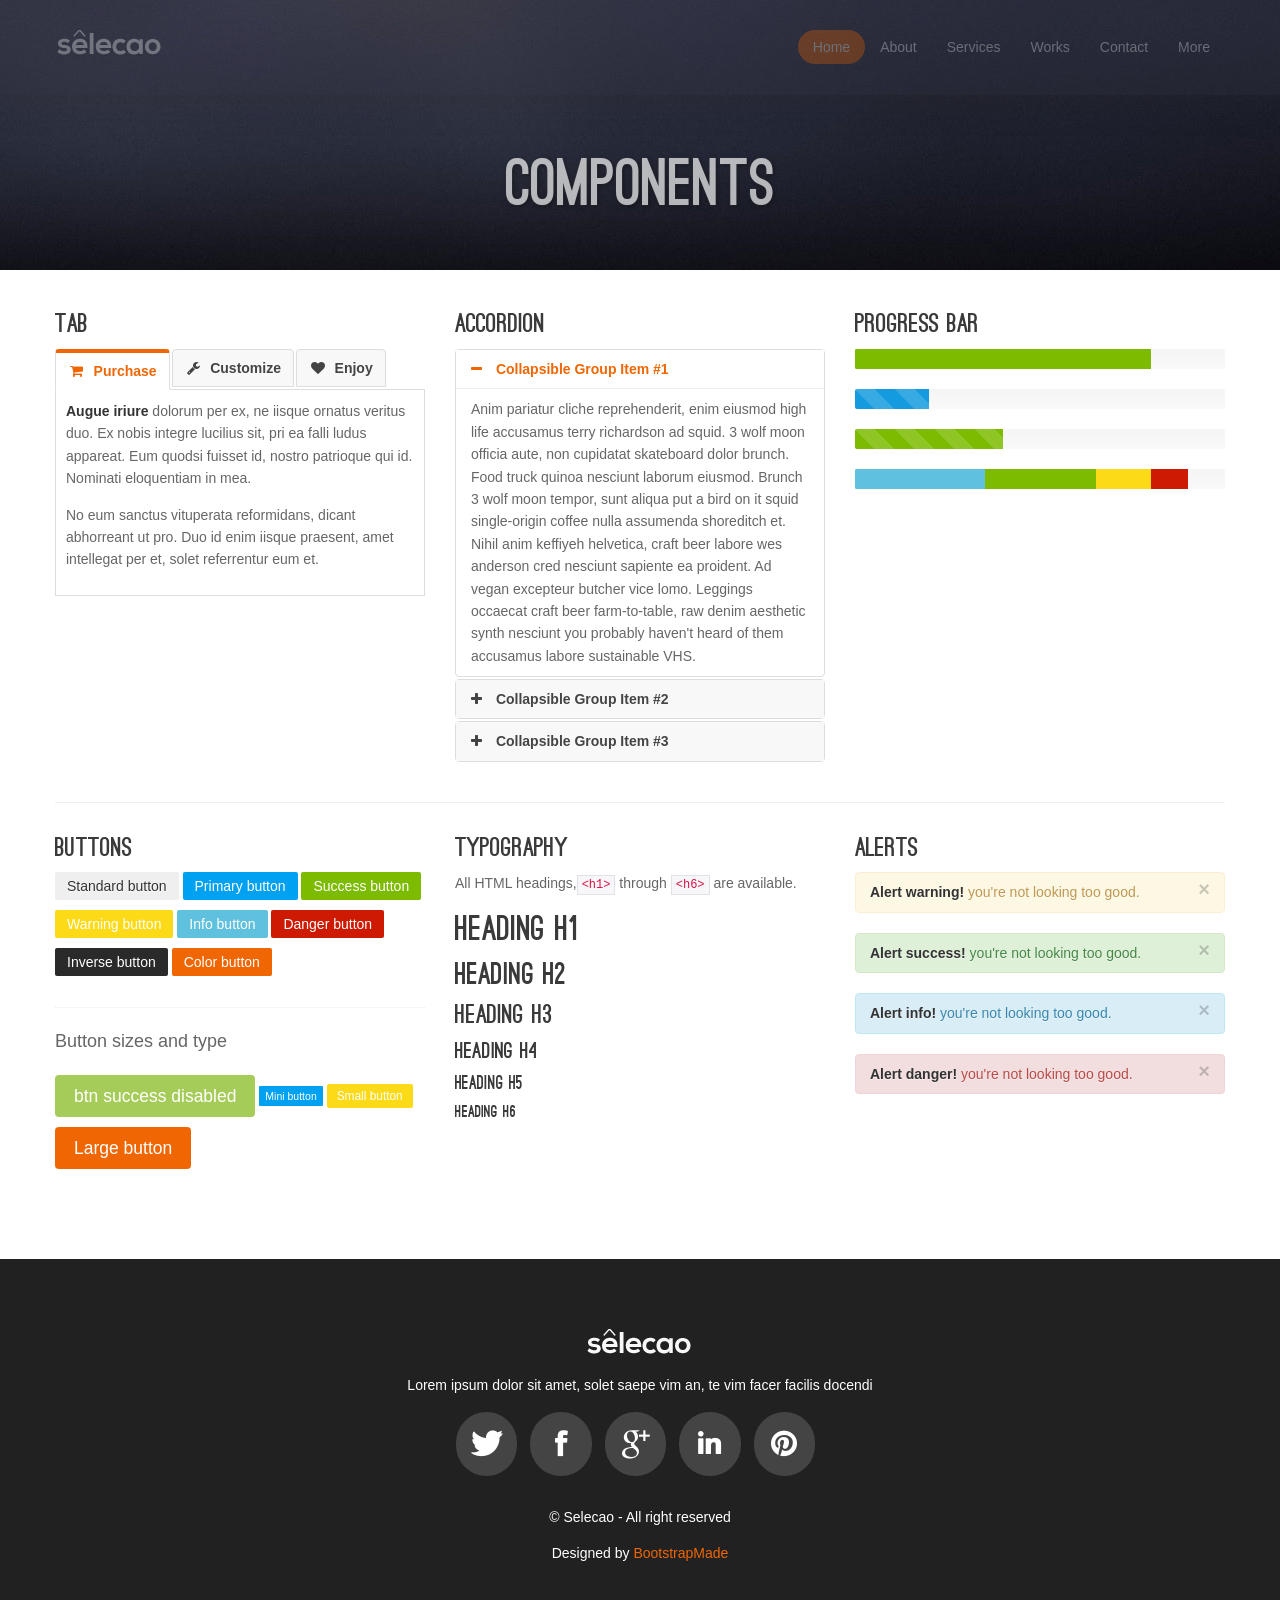
<file: Assets/Selecao/components.html>
﻿<!DOCTYPE html>
<html lang="en">

<head>
  <meta charset="utf-8">
  <title>Selecao one page site template with bootstrap</title>
  <meta name="viewport" content="width=device-width, initial-scale=1.0">
  <meta name="description" content="">
  <meta name="author" content="">
  <!-- styles -->
  <link href="css/bootstrap.css" rel="stylesheet">
  <link href="css/bootstrap-responsive.css" rel="stylesheet">
  <link href="css/prettyPhoto.css" rel="stylesheet">
  <link href="font/stylesheet.css" rel="stylesheet">
  <link href="css/animate.css" rel="stylesheet">
  <link rel="stylesheet" media="screen" href="css/sequencejs.css">
  <link href="js/google-code-prettify/prettify.css" rel="stylesheet">
  <link href="css/style.css" rel="stylesheet">
  <link href="color/default.css" rel="stylesheet">

  <!-- Fav and touch icons -->
  <link rel="apple-touch-icon-precomposed" sizes="144x144" href="ico/apple-touch-icon-144-precomposed.png">
  <link rel="apple-touch-icon-precomposed" sizes="114x114" href="ico/apple-touch-icon-114-precomposed.png">
  <link rel="apple-touch-icon-precomposed" sizes="72x72" href="ico/apple-touch-icon-72-precomposed.png">
  <link rel="apple-touch-icon-precomposed" href="ico/apple-touch-icon-57-precomposed.png">
  <link rel="shortcut icon" href="ico/favicon.ico">

  <!-- =======================================================
    Theme Name: Selecao
    Theme URL: https://bootstrapmade.com/selecao-bootstrap-template/
    Author: BootstrapMade.com
    Author URL: https://bootstrapmade.com
  ======================================================= -->
</head>

<body>
  <header>
    <div id="topnav" class="navbar navbar-fixed-top default">
      <div class="navbar-inner">
        <div class="container">
          <div class="logo">
            <a class="brand" href="index.html"><img src="img/logo.png" alt=""></a>
          </div>
          <div class="navigation">
            <nav>
              <ul class="nav pull-right">
                <li><a href="index.html#featured" class="external">Home</a></li>
                <li><a href="index.html#about" class="external">About</a></li>
                <li><a href="index.html#services" class="external">Services</a></li>
                <li><a href="index.html#works" class="external">Works</a></li>
                <li><a href="index.html#contact" class="external">Contact</a></li>
                <li class="dropdown current">
                  <a href="#">More</a>
                  <ul class="dropdown-menu">
                    <li><a href="components.html" class="external">Components</a></li>
                    <li><a href="icons.html" class="external">Icons</a></li>
                  </ul>
                </li>
              </ul>
            </nav>
          </div>
          <!--/.nav-collapse -->
        </div>
      </div>
    </div>
  </header>
  <section id="featured">
    <div class="container">
      <div class="row">
        <div class="span12">
          <div class="letter-container inner-heading">
            <h2 class="fade">Components</h2>
          </div>
        </div>
      </div>
    </div>
  </section>

  <!-- section main content -->
  <section id="maincontent" class="section">
    <div class="container">
      <div class="row">
        <div class="span12">
          <div class="row">
            <div class="span4">
              <h3>Tab</h3>
              <ul class="nav nav-tabs">
                <li class="active"><a href="#purchase" data-toggle="tab"><i class="icon-shopping-cart"></i> Purchase</a></li>
                <li><a href="#customize" data-toggle="tab"><i class="icon-wrench"></i> Customize</a></li>
                <li><a href="#enjoy" data-toggle="tab"><i class="icon-heart"></i> Enjoy</a></li>
              </ul>
              <div class="tab-content">
                <div class="tab-pane active" id="purchase">
                  <p>
                    <strong>Augue iriure</strong> dolorum per ex, ne iisque ornatus veritus duo. Ex nobis integre lucilius sit, pri ea falli ludus appareat. Eum quodsi fuisset id, nostro patrioque qui id. Nominati eloquentiam in mea.
                  </p>
                  <p>
                    No eum sanctus vituperata reformidans, dicant abhorreant ut pro. Duo id enim iisque praesent, amet intellegat per et, solet referrentur eum et.
                  </p>
                </div>
                <div class="tab-pane" id="customize">
                  <p>
                    Tale dolor mea ex, te enim assum suscipit cum, vix aliquid omittantur in. Duo eu cibo dolorum menandri, nam sumo dicit admodum ei. Ne mazim commune honestatis cum, mentitum phaedrum sit et.
                  </p>
                </div>
                <div class="tab-pane" id="enjoy">
                  <p>
                    Cu cum commodo regione definiebas. Cum ea eros laboramus, audire deseruisse his at, munere aeterno ut quo. Et ius doming causae philosophia, vitae bonorum intellegat usu cu.
                  </p>
                </div>
              </div>
            </div>
            <div class="span4">
              <h3>Accordion</h3>
              <!-- start: Accordion -->
              <div class="accordion" id="accordion2">
                <div class="accordion-group">
                  <div class="accordion-heading">
                    <a class="accordion-toggle active" data-toggle="collapse" data-parent="#accordion2" href="#collapseOne">
								<i class="icon-minus"></i> Collapsible Group Item #1 </a>
                  </div>
                  <div id="collapseOne" class="accordion-body collapse in">
                    <div class="accordion-inner">
                      Anim pariatur cliche reprehenderit, enim eiusmod high life accusamus terry richardson ad squid. 3 wolf moon officia aute, non cupidatat skateboard dolor brunch. Food truck quinoa nesciunt laborum eiusmod. Brunch 3 wolf moon tempor, sunt aliqua put a bird
                      on it squid single-origin coffee nulla assumenda shoreditch et. Nihil anim keffiyeh helvetica, craft beer labore wes anderson cred nesciunt sapiente ea proident. Ad vegan excepteur butcher vice lomo. Leggings occaecat craft beer
                      farm-to-table, raw denim aesthetic synth nesciunt you probably haven't heard of them accusamus labore sustainable VHS.
                    </div>
                  </div>
                </div>
                <div class="accordion-group">
                  <div class="accordion-heading">
                    <a class="accordion-toggle" data-toggle="collapse" data-parent="#accordion2" href="#collapseTwo">
								<i class="icon-plus"></i> Collapsible Group Item #2 </a>
                  </div>
                  <div id="collapseTwo" class="accordion-body collapse">
                    <div class="accordion-inner">
                      Anim pariatur cliche reprehenderit, enim eiusmod high life accusamus terry richardson ad squid. 3 wolf moon officia aute, non cupidatat skateboard dolor brunch. Food truck quinoa nesciunt laborum eiusmod. Brunch 3 wolf moon tempor, sunt aliqua put a bird
                      on it squid single-origin coffee nulla assumenda shoreditch et. Nihil anim keffiyeh helvetica, craft beer labore wes anderson cred nesciunt sapiente ea proident. Ad vegan excepteur butcher vice lomo. Leggings occaecat craft beer
                      farm-to-table, raw denim aesthetic synth nesciunt you probably haven't heard of them accusamus labore sustainable VHS.
                    </div>
                  </div>
                </div>
                <div class="accordion-group">
                  <div class="accordion-heading">
                    <a class="accordion-toggle" data-toggle="collapse" data-parent="#accordion2" href="#collapseThree">
								<i class="icon-plus"></i> Collapsible Group Item #3 </a>
                  </div>
                  <div id="collapseThree" class="accordion-body collapse">
                    <div class="accordion-inner">
                      Anim pariatur cliche reprehenderit, enim eiusmod high life accusamus terry richardson ad squid. 3 wolf moon officia aute, non cupidatat skateboard dolor brunch. Food truck quinoa nesciunt laborum eiusmod. Brunch 3 wolf moon tempor, sunt aliqua put a bird
                      on it squid single-origin coffee nulla assumenda shoreditch et. Nihil anim keffiyeh helvetica, craft beer labore wes anderson cred nesciunt sapiente ea proident. Ad vegan excepteur butcher vice lomo. Leggings occaecat craft beer
                      farm-to-table, raw denim aesthetic synth nesciunt you probably haven't heard of them accusamus labore sustainable VHS.
                    </div>
                  </div>
                </div>
              </div>
              <!--end: Accordion -->
            </div>
            <div class="span4">
              <h3>Progress bar</h3>
              <div class="progress">
                <div class="bar bar-success bar80">
                </div>
              </div>
              <div class="progress progress-striped">
                <div class="bar bar20">
                </div>
              </div>
              <div class="progress progress-striped active">
                <div class="bar bar-success bar40">
                </div>
              </div>
              <div class="progress">
                <div class="bar bar-info bar35">
                </div>
                <div class="bar bar-success bar30">
                </div>
                <div class="bar bar-warning bar15">
                </div>
                <div class="bar bar-danger bar10">
                </div>
              </div>
            </div>
          </div>
          <div class="solid_line">
          </div>
          <div class="row">
            <div class="span4 demobutton">
              <h3>Buttons</h3>
              <a href="#" class="btn">Standard button</a>
              <a href="#" class="btn btn-primary">Primary button</a>
              <a href="#" class="btn btn-success">Success button</a>
              <a href="#" class="btn btn-warning">Warning button</a>
              <a href="#" class="btn btn-info">Info button</a>
              <a href="#" class="btn btn-danger">Danger button</a>
              <a href="#" class="btn btn-inverse">Inverse button</a>
              <a href="#" class="btn btn-color">Color button</a>
              <div class="dotted_line">
              </div>
              <p class="lead">
                Button sizes and type
              </p>
              <a href="#" class="btn btn-large btn-success disabled">btn success disabled</a>
              <a href="#" class="btn btn-mini btn-primary">Mini button</a>
              <a href="#" class="btn btn-small btn-warning">Small button</a>
              <a href="#" class="btn btn-large btn-color">Large button</a>
            </div>
            <div class="span4">
              <h3>Typography</h3>
              <p>
                All HTML headings,<code>&lt;h1&gt;</code> through <code>&lt;h6&gt;</code> are available.
              </p>
              <h1>Heading H1</h1>
              <h2>Heading H2</h2>
              <h3>Heading H3</h3>
              <h4>Heading H4</h4>
              <h5>Heading H5</h5>
              <h6>Heading H6</h6>
            </div>
            <div class="span4">
              <h3>Alerts</h3>
              <div class="alert alert-warning">
                <button type="button" class="close" data-dismiss="alert">×</button><strong>Alert warning!</strong> you're not looking too good.
              </div>
              <div class="alert alert-success">
                <button type="button" class="close" data-dismiss="alert">×</button><strong>Alert success!</strong> you're not looking too good.
              </div>
              <div class="alert alert-info">
                <button type="button" class="close" data-dismiss="alert">×</button><strong>Alert info!</strong> you're not looking too good.
              </div>
              <div class="alert alert-danger">
                <button type="button" class="close" data-dismiss="alert">×</button><strong>Alert danger!</strong> you're not looking too good.
              </div>
            </div>
          </div>
        </div>
      </div>
    </div>

  </section>
  <!-- section main content -->

  <footer>
    <div class="verybottom">
      <div class="container">
        <div class="row">
          <div class="span12">
            <div class="aligncenter">
              <div class="logo">
                <a class="brand" href="index.html">
								<img src="img/logo.png" alt="">
							</a>
              </div>
              <p>Lorem ipsum dolor sit amet, solet saepe vim an, te vim facer facilis docendi</p>
              <div class="social-links">
                <ul class="social-links">
                  <li><a href="#" title="Twitter"><i class="icon-circled icon-64 icon-twitter"></i></a></li>
                  <li><a href="#" title="Facebook"><i class="icon-circled icon-64 icon-facebook"></i></a></li>
                  <li><a href="#" title="Google plus"><i class="icon-circled icon-64 icon-google-plus"></i></a></li>
                  <li><a href="#" title="Linkedin"><i class="icon-circled icon-64 icon-linkedin"></i></a></li>
                  <li><a href="#" title="Pinterest"><i class="icon-circled icon-64 icon-pinterest"></i></a></li>
                </ul>
              </div>

              <p>
                &copy; Selecao - All right reserved
              </p>
              <div class="credits">
                <!--
                  All the links in the footer should remain intact.
                  You can delete the links only if you purchased the pro version.
                  Licensing information: https://bootstrapmade.com/license/
                  Purchase the pro version with working PHP/AJAX contact form: https://bootstrapmade.com/buy/?theme=Selecao
                -->
                Designed by <a href="https://bootstrapmade.com/">BootstrapMade</a>
              </div>
            </div>
          </div>
        </div>
      </div>
    </div>
  </footer>

  <!-- Javascript Library Files -->
  <script src="js/jquery.min.js"></script>
  <script src="js/jquery.easing.js"></script>
  <script src="js/bootstrap.js"></script>
  <script src="js/jquery.lettering.js"></script>
  <script src="js/parallax/jquery.parallax-1.1.3.js"></script>
  <script src="js/nagging-menu.js"></script>
  <script src="js/portfolio/jquery.quicksand.js"></script>
  <script src="js/portfolio/setting.js"></script>
  <script src="js/jquery.scrollTo.js"></script>
  <script src="js/jquery.nav.js"></script>
  <script src="js/modernizr.custom.js"></script>
  <script src="js/prettyPhoto/jquery.prettyPhoto.js"></script>
  <script src="js/prettyPhoto/setting.js"></script>
  <script src="js/jquery.flexslider.js"></script>

  <!-- Template Custom Javascript File -->
  <script src="js/custom.js"></script>

</body>

</html>
</file>
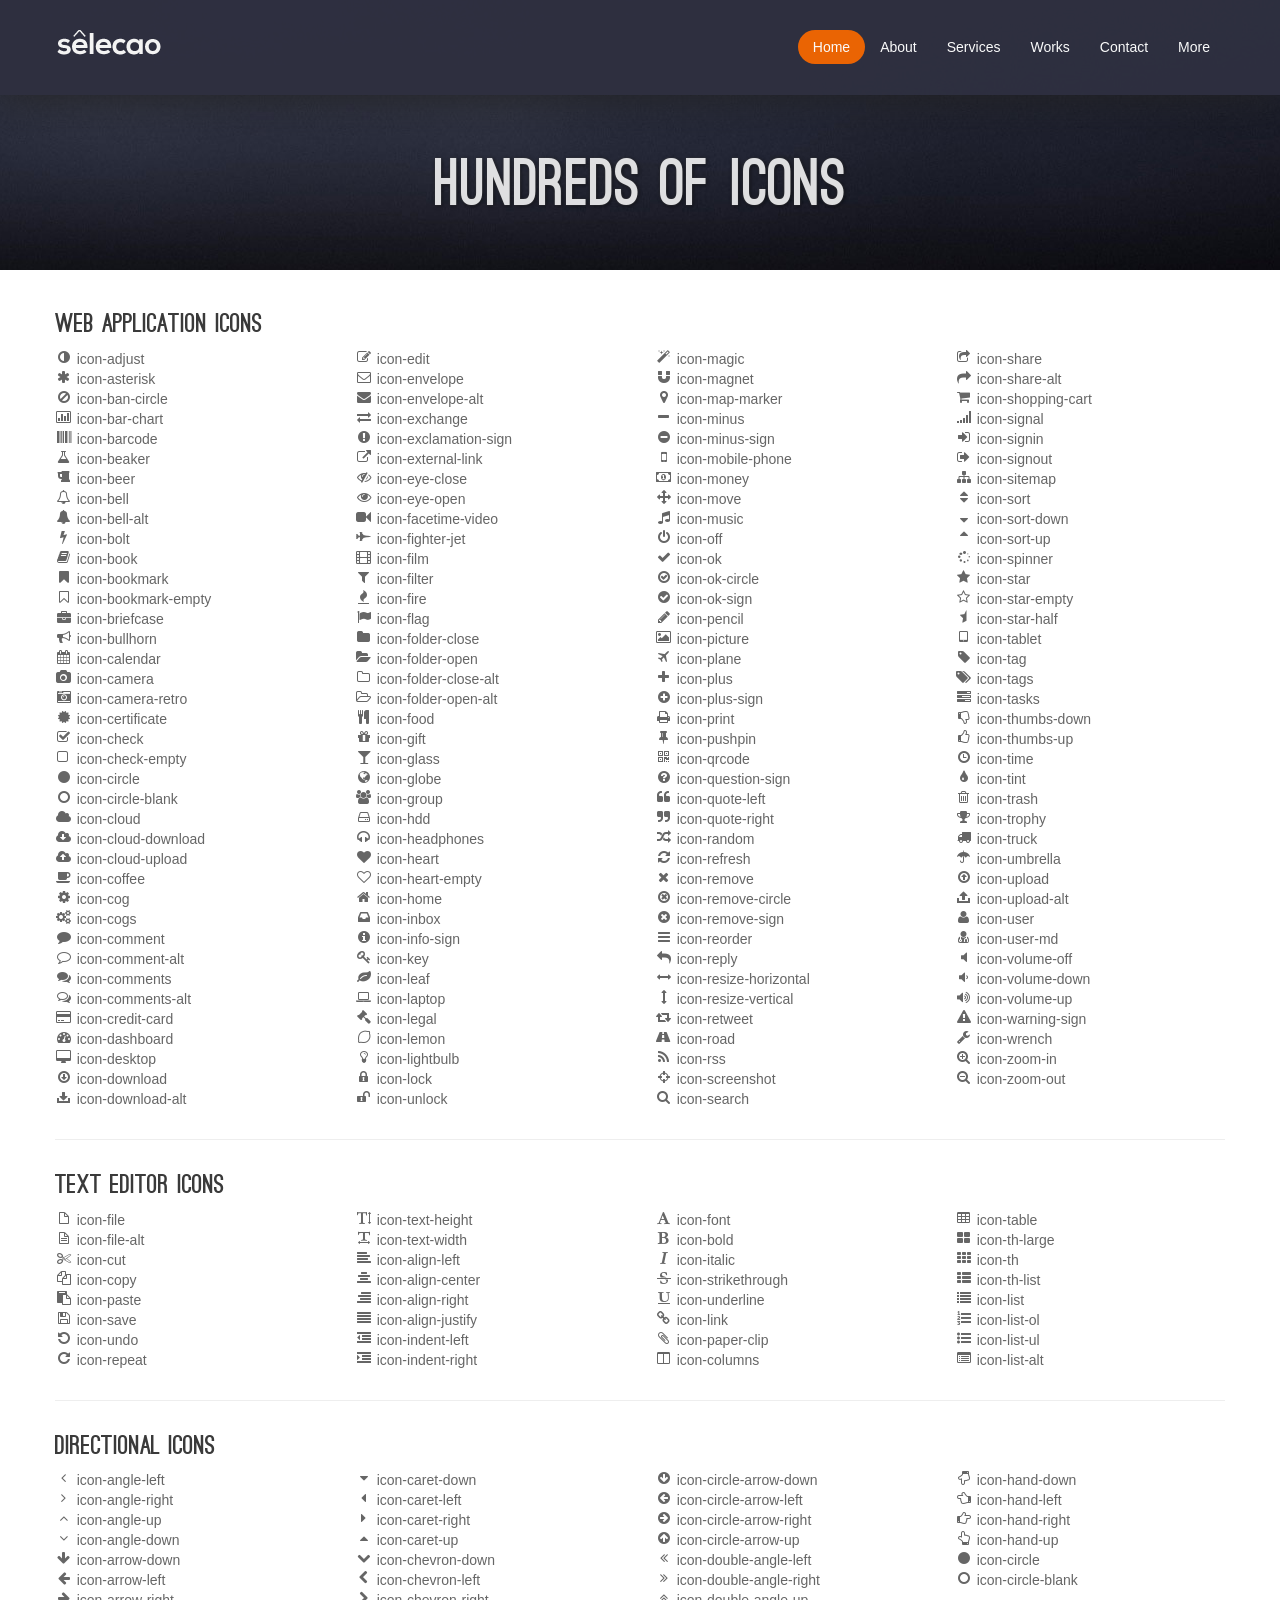
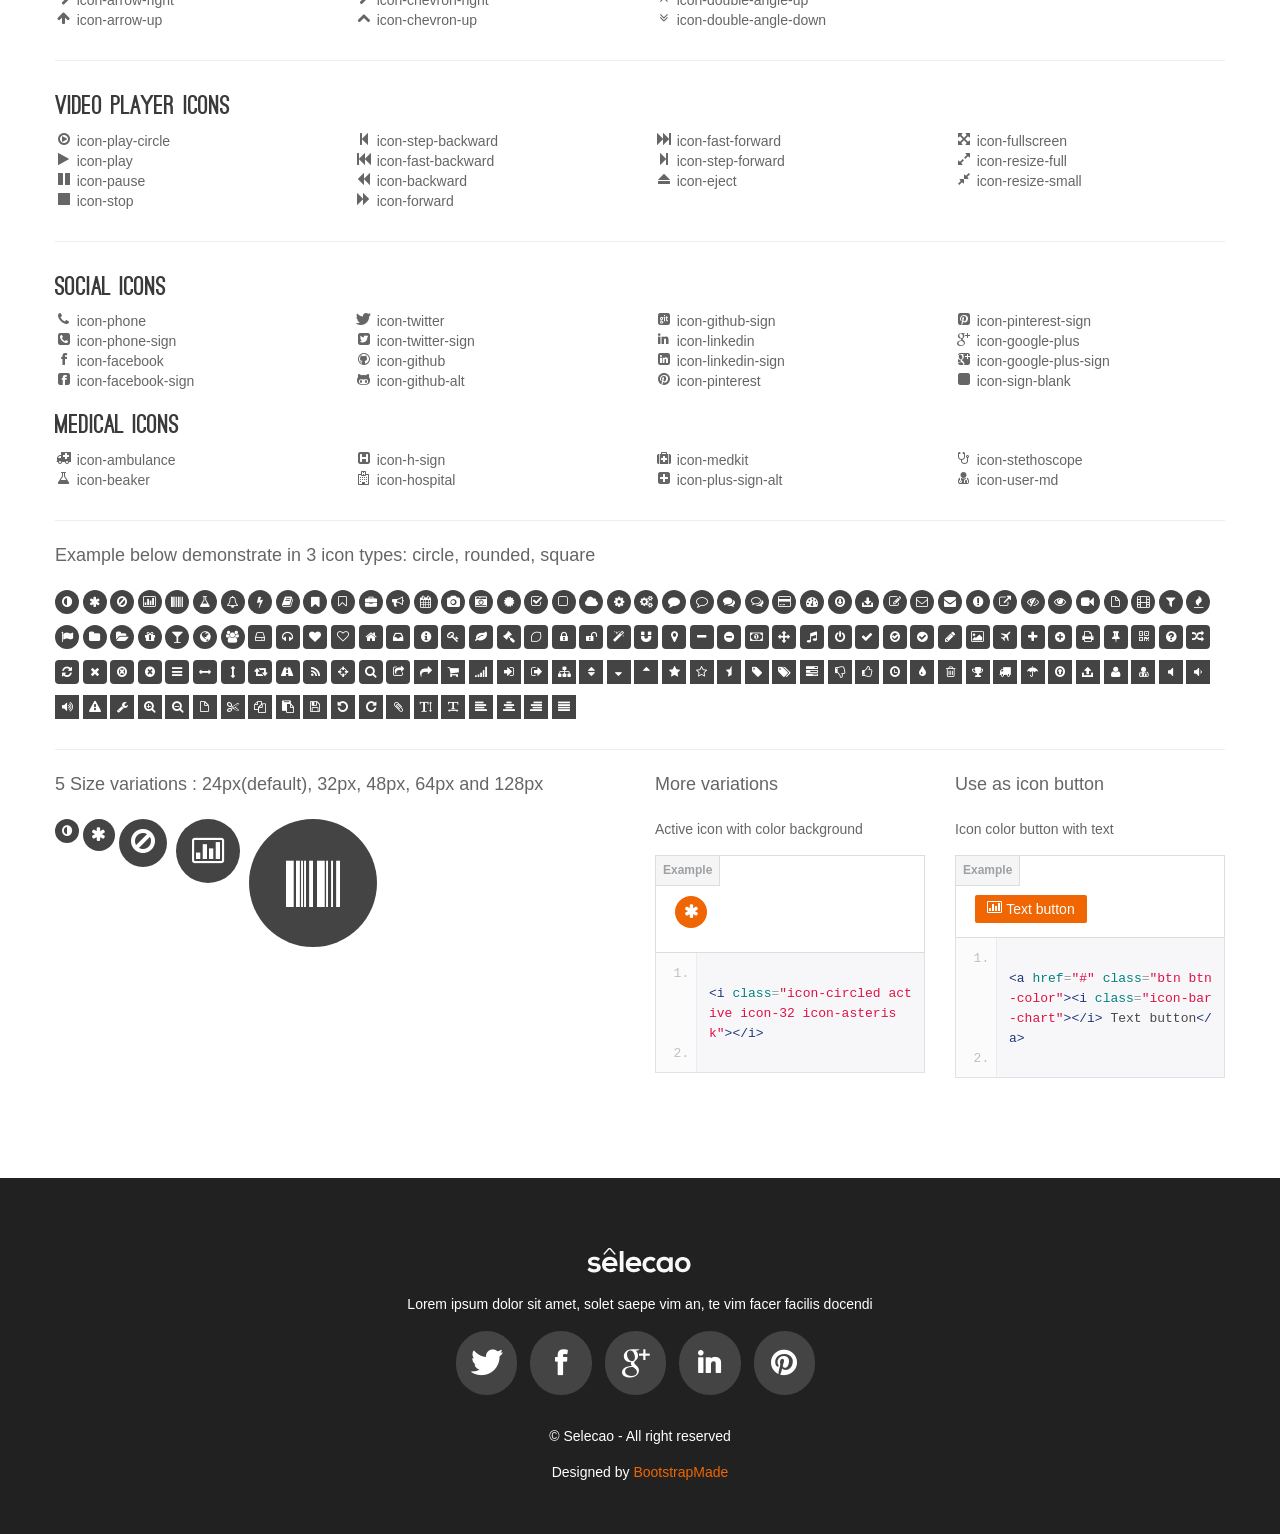
<file: Assets/Selecao/icons.html>
<!DOCTYPE html>
<html lang="en">

<head>
  <meta charset="utf-8">
  <title>Selecao one page site template with bootstrap</title>
  <meta name="viewport" content="width=device-width, initial-scale=1.0">
  <meta name="description" content="">
  <meta name="author" content="">
  <!-- styles -->
  <link href="css/bootstrap.css" rel="stylesheet">
  <link href="css/bootstrap-responsive.css" rel="stylesheet">
  <link href="css/prettyPhoto.css" rel="stylesheet">
  <link href="font/stylesheet.css" rel="stylesheet">
  <link href="css/animate.css" rel="stylesheet">
  <link rel="stylesheet" media="screen" href="css/sequencejs.css">
  <link href="js/google-code-prettify/prettify.css" rel="stylesheet">
  <link href="css/style.css" rel="stylesheet">
  <link href="color/default.css" rel="stylesheet">

  <!-- Fav and touch icons -->
  <link rel="apple-touch-icon-precomposed" sizes="144x144" href="ico/apple-touch-icon-144-precomposed.png">
  <link rel="apple-touch-icon-precomposed" sizes="114x114" href="ico/apple-touch-icon-114-precomposed.png">
  <link rel="apple-touch-icon-precomposed" sizes="72x72" href="ico/apple-touch-icon-72-precomposed.png">
  <link rel="apple-touch-icon-precomposed" href="ico/apple-touch-icon-57-precomposed.png">
  <link rel="shortcut icon" href="ico/favicon.ico">

  <!-- =======================================================
    Theme Name: Selecao
    Theme URL: https://bootstrapmade.com/selecao-bootstrap-template/
    Author: BootstrapMade.com
    Author URL: https://bootstrapmade.com
  ======================================================= -->
</head>

<body>
  <header>
    <div id="topnav" class="navbar navbar-fixed-top default">
      <div class="navbar-inner">
        <div class="container">
          <div class="logo">
            <a class="brand" href="index.html"><img src="img/logo.png" alt=""></a>
          </div>
          <div class="navigation">
            <nav>
              <ul class="nav pull-right">
                <li><a href="index.html#featured" class="external">Home</a></li>
                <li><a href="index.html#about" class="external">About</a></li>
                <li><a href="index.html#services" class="external">Services</a></li>
                <li><a href="index.html#works" class="external">Works</a></li>
                <li><a href="index.html#contact" class="external">Contact</a></li>
                <li class="dropdown current">
                  <a href="#">More</a>
                  <ul class="dropdown-menu">
                    <li><a href="components.html" class="external">Components</a></li>
                    <li><a href="icons.html" class="external">Icons</a></li>
                  </ul>
                </li>
              </ul>
            </nav>
          </div>
          <!--/.nav-collapse -->
        </div>
      </div>
    </div>
  </header>

  <!-- section featured -->
  <section id="featured">
    <div class="container">
      <div class="row">
        <div class="span12">
          <div class="letter-container inner-heading">
            <h2 class="fade">Hundreds of icons</h2>
          </div>
        </div>
      </div>
    </div>
  </section>
  <!-- end section featured -->

  <!-- section main content -->
  <section id="maincontent" class="section demoicon">
    <div class="container">
      <div class="row">
        <div class="span12">
          <div class="row">
            <div class="span12">
              <h3>Web application icons</h3>
            </div>
            <div class="span3">
              <ul class="the-icons">
                <li><i class="icon-adjust"></i> icon-adjust</li>
                <li><i class="icon-asterisk"></i> icon-asterisk</li>
                <li><i class="icon-ban-circle"></i> icon-ban-circle</li>
                <li><i class="icon-bar-chart"></i> icon-bar-chart</li>
                <li><i class="icon-barcode"></i> icon-barcode</li>
                <li><i class="icon-beaker"></i> icon-beaker</li>
                <li><i class="icon-beer"></i> icon-beer</li>
                <li><i class="icon-bell"></i> icon-bell</li>
                <li><i class="icon-bell-alt"></i> icon-bell-alt</li>
                <li><i class="icon-bolt"></i> icon-bolt</li>
                <li><i class="icon-book"></i> icon-book</li>
                <li><i class="icon-bookmark"></i> icon-bookmark</li>
                <li><i class="icon-bookmark-empty"></i> icon-bookmark-empty</li>
                <li><i class="icon-briefcase"></i> icon-briefcase</li>
                <li><i class="icon-bullhorn"></i> icon-bullhorn</li>
                <li><i class="icon-calendar"></i> icon-calendar</li>
                <li><i class="icon-camera"></i> icon-camera</li>
                <li><i class="icon-camera-retro"></i> icon-camera-retro</li>
                <li><i class="icon-certificate"></i> icon-certificate</li>
                <li><i class="icon-check"></i> icon-check</li>
                <li><i class="icon-check-empty"></i> icon-check-empty</li>
                <li><i class="icon-circle"></i> icon-circle</li>
                <li><i class="icon-circle-blank"></i> icon-circle-blank</li>
                <li><i class="icon-cloud"></i> icon-cloud</li>
                <li><i class="icon-cloud-download"></i> icon-cloud-download</li>
                <li><i class="icon-cloud-upload"></i> icon-cloud-upload</li>
                <li><i class="icon-coffee"></i> icon-coffee</li>
                <li><i class="icon-cog"></i> icon-cog</li>
                <li><i class="icon-cogs"></i> icon-cogs</li>
                <li><i class="icon-comment"></i> icon-comment</li>
                <li><i class="icon-comment-alt"></i> icon-comment-alt</li>
                <li><i class="icon-comments"></i> icon-comments</li>
                <li><i class="icon-comments-alt"></i> icon-comments-alt</li>
                <li><i class="icon-credit-card"></i> icon-credit-card</li>
                <li><i class="icon-dashboard"></i> icon-dashboard</li>
                <li><i class="icon-desktop"></i> icon-desktop</li>
                <li><i class="icon-download"></i> icon-download</li>
                <li><i class="icon-download-alt"></i> icon-download-alt</li>
              </ul>
            </div>
            <div class="span3">
              <ul class="the-icons">
                <li><i class="icon-edit"></i> icon-edit</li>
                <li><i class="icon-envelope"></i> icon-envelope</li>
                <li><i class="icon-envelope-alt"></i> icon-envelope-alt</li>
                <li><i class="icon-exchange"></i> icon-exchange</li>
                <li><i class="icon-exclamation-sign"></i> icon-exclamation-sign</li>
                <li><i class="icon-external-link"></i> icon-external-link</li>
                <li><i class="icon-eye-close"></i> icon-eye-close</li>
                <li><i class="icon-eye-open"></i> icon-eye-open</li>
                <li><i class="icon-facetime-video"></i> icon-facetime-video</li>
                <li><i class="icon-fighter-jet"></i> icon-fighter-jet</li>
                <li><i class="icon-film"></i> icon-film</li>
                <li><i class="icon-filter"></i> icon-filter</li>
                <li><i class="icon-fire"></i> icon-fire</li>
                <li><i class="icon-flag"></i> icon-flag</li>
                <li><i class="icon-folder-close"></i> icon-folder-close</li>
                <li><i class="icon-folder-open"></i> icon-folder-open</li>
                <li><i class="icon-folder-close-alt"></i> icon-folder-close-alt</li>
                <li><i class="icon-folder-open-alt"></i> icon-folder-open-alt</li>
                <li><i class="icon-food"></i> icon-food</li>
                <li><i class="icon-gift"></i> icon-gift</li>
                <li><i class="icon-glass"></i> icon-glass</li>
                <li><i class="icon-globe"></i> icon-globe</li>
                <li><i class="icon-group"></i> icon-group</li>
                <li><i class="icon-hdd"></i> icon-hdd</li>
                <li><i class="icon-headphones"></i> icon-headphones</li>
                <li><i class="icon-heart"></i> icon-heart</li>
                <li><i class="icon-heart-empty"></i> icon-heart-empty</li>
                <li><i class="icon-home"></i> icon-home</li>
                <li><i class="icon-inbox"></i> icon-inbox</li>
                <li><i class="icon-info-sign"></i> icon-info-sign</li>
                <li><i class="icon-key"></i> icon-key</li>
                <li><i class="icon-leaf"></i> icon-leaf</li>
                <li><i class="icon-laptop"></i> icon-laptop</li>
                <li><i class="icon-legal"></i> icon-legal</li>
                <li><i class="icon-lemon"></i> icon-lemon</li>
                <li><i class="icon-lightbulb"></i> icon-lightbulb</li>
                <li><i class="icon-lock"></i> icon-lock</li>
                <li><i class="icon-unlock"></i> icon-unlock</li>
              </ul>
            </div>
            <div class="span3">
              <ul class="the-icons">
                <li><i class="icon-magic"></i> icon-magic</li>
                <li><i class="icon-magnet"></i> icon-magnet</li>
                <li><i class="icon-map-marker"></i> icon-map-marker</li>
                <li><i class="icon-minus"></i> icon-minus</li>
                <li><i class="icon-minus-sign"></i> icon-minus-sign</li>
                <li><i class="icon-mobile-phone"></i> icon-mobile-phone</li>
                <li><i class="icon-money"></i> icon-money</li>
                <li><i class="icon-move"></i> icon-move</li>
                <li><i class="icon-music"></i> icon-music</li>
                <li><i class="icon-off"></i> icon-off</li>
                <li><i class="icon-ok"></i> icon-ok</li>
                <li><i class="icon-ok-circle"></i> icon-ok-circle</li>
                <li><i class="icon-ok-sign"></i> icon-ok-sign</li>
                <li><i class="icon-pencil"></i> icon-pencil</li>
                <li><i class="icon-picture"></i> icon-picture</li>
                <li><i class="icon-plane"></i> icon-plane</li>
                <li><i class="icon-plus"></i> icon-plus</li>
                <li><i class="icon-plus-sign"></i> icon-plus-sign</li>
                <li><i class="icon-print"></i> icon-print</li>
                <li><i class="icon-pushpin"></i> icon-pushpin</li>
                <li><i class="icon-qrcode"></i> icon-qrcode</li>
                <li><i class="icon-question-sign"></i> icon-question-sign</li>
                <li><i class="icon-quote-left"></i> icon-quote-left</li>
                <li><i class="icon-quote-right"></i> icon-quote-right</li>
                <li><i class="icon-random"></i> icon-random</li>
                <li><i class="icon-refresh"></i> icon-refresh</li>
                <li><i class="icon-remove"></i> icon-remove</li>
                <li><i class="icon-remove-circle"></i> icon-remove-circle</li>
                <li><i class="icon-remove-sign"></i> icon-remove-sign</li>
                <li><i class="icon-reorder"></i> icon-reorder</li>
                <li><i class="icon-reply"></i> icon-reply</li>
                <li><i class="icon-resize-horizontal"></i> icon-resize-horizontal</li>
                <li><i class="icon-resize-vertical"></i> icon-resize-vertical</li>
                <li><i class="icon-retweet"></i> icon-retweet</li>
                <li><i class="icon-road"></i> icon-road</li>
                <li><i class="icon-rss"></i> icon-rss</li>
                <li><i class="icon-screenshot"></i> icon-screenshot</li>
                <li><i class="icon-search"></i> icon-search</li>
              </ul>
            </div>
            <div class="span3">
              <ul class="the-icons">
                <li><i class="icon-share"></i> icon-share</li>
                <li><i class="icon-share-alt"></i> icon-share-alt</li>
                <li><i class="icon-shopping-cart"></i> icon-shopping-cart</li>
                <li><i class="icon-signal"></i> icon-signal</li>
                <li><i class="icon-signin"></i> icon-signin</li>
                <li><i class="icon-signout"></i> icon-signout</li>
                <li><i class="icon-sitemap"></i> icon-sitemap</li>
                <li><i class="icon-sort"></i> icon-sort</li>
                <li><i class="icon-sort-down"></i> icon-sort-down</li>
                <li><i class="icon-sort-up"></i> icon-sort-up</li>
                <li><i class="icon-spinner"></i> icon-spinner</li>
                <li><i class="icon-star"></i> icon-star</li>
                <li><i class="icon-star-empty"></i> icon-star-empty</li>
                <li><i class="icon-star-half"></i> icon-star-half</li>
                <li><i class="icon-tablet"></i> icon-tablet</li>
                <li><i class="icon-tag"></i> icon-tag</li>
                <li><i class="icon-tags"></i> icon-tags</li>
                <li><i class="icon-tasks"></i> icon-tasks</li>
                <li><i class="icon-thumbs-down"></i> icon-thumbs-down</li>
                <li><i class="icon-thumbs-up"></i> icon-thumbs-up</li>
                <li><i class="icon-time"></i> icon-time</li>
                <li><i class="icon-tint"></i> icon-tint</li>
                <li><i class="icon-trash"></i> icon-trash</li>
                <li><i class="icon-trophy"></i> icon-trophy</li>
                <li><i class="icon-truck"></i> icon-truck</li>
                <li><i class="icon-umbrella"></i> icon-umbrella</li>
                <li><i class="icon-upload"></i> icon-upload</li>
                <li><i class="icon-upload-alt"></i> icon-upload-alt</li>
                <li><i class="icon-user"></i> icon-user</li>
                <li><i class="icon-user-md"></i> icon-user-md</li>
                <li><i class="icon-volume-off"></i> icon-volume-off</li>
                <li><i class="icon-volume-down"></i> icon-volume-down</li>
                <li><i class="icon-volume-up"></i> icon-volume-up</li>
                <li><i class="icon-warning-sign"></i> icon-warning-sign</li>
                <li><i class="icon-wrench"></i> icon-wrench</li>
                <li><i class="icon-zoom-in"></i> icon-zoom-in</li>
                <li><i class="icon-zoom-out"></i> icon-zoom-out</li>
              </ul>
            </div>
          </div>
          <div class="row">
            <div class="span12">
              <div class="solid_line">
              </div>
            </div>
          </div>
          <div class="row">
            <div class="span12">
              <h3>Text editor icons</h3>
            </div>
            <div class="span3">
              <ul class="the-icons">
                <li><i class="icon-file"></i> icon-file</li>
                <li><i class="icon-file-alt"></i> icon-file-alt</li>
                <li><i class="icon-cut"></i> icon-cut</li>
                <li><i class="icon-copy"></i> icon-copy</li>
                <li><i class="icon-paste"></i> icon-paste</li>
                <li><i class="icon-save"></i> icon-save</li>
                <li><i class="icon-undo"></i> icon-undo</li>
                <li><i class="icon-repeat"></i> icon-repeat</li>
              </ul>
            </div>
            <div class="span3">
              <ul class="the-icons">
                <li><i class="icon-text-height"></i> icon-text-height</li>
                <li><i class="icon-text-width"></i> icon-text-width</li>
                <li><i class="icon-align-left"></i> icon-align-left</li>
                <li><i class="icon-align-center"></i> icon-align-center</li>
                <li><i class="icon-align-right"></i> icon-align-right</li>
                <li><i class="icon-align-justify"></i> icon-align-justify</li>
                <li><i class="icon-indent-left"></i> icon-indent-left</li>
                <li><i class="icon-indent-right"></i> icon-indent-right</li>
              </ul>
            </div>
            <div class="span3">
              <ul class="the-icons">
                <li><i class="icon-font"></i> icon-font</li>
                <li><i class="icon-bold"></i> icon-bold</li>
                <li><i class="icon-italic"></i> icon-italic</li>
                <li><i class="icon-strikethrough"></i> icon-strikethrough</li>
                <li><i class="icon-underline"></i> icon-underline</li>
                <li><i class="icon-link"></i> icon-link</li>
                <li><i class="icon-paper-clip"></i> icon-paper-clip</li>
                <li><i class="icon-columns"></i> icon-columns</li>
              </ul>
            </div>
            <div class="span3">
              <ul class="the-icons">
                <li><i class="icon-table"></i> icon-table</li>
                <li><i class="icon-th-large"></i> icon-th-large</li>
                <li><i class="icon-th"></i> icon-th</li>
                <li><i class="icon-th-list"></i> icon-th-list</li>
                <li><i class="icon-list"></i> icon-list</li>
                <li><i class="icon-list-ol"></i> icon-list-ol</li>
                <li><i class="icon-list-ul"></i> icon-list-ul</li>
                <li><i class="icon-list-alt"></i> icon-list-alt</li>
              </ul>
            </div>
          </div>
          <div class="solid_line">
          </div>
          <div class="row">
            <div class="span12">
              <h3>Directional icons</h3>
            </div>
            <div class="span3">
              <ul class="the-icons">
                <li><i class="icon-angle-left"></i> icon-angle-left</li>
                <li><i class="icon-angle-right"></i> icon-angle-right</li>
                <li><i class="icon-angle-up"></i> icon-angle-up</li>
                <li><i class="icon-angle-down"></i> icon-angle-down</li>
                <li><i class="icon-arrow-down"></i> icon-arrow-down</li>
                <li><i class="icon-arrow-left"></i> icon-arrow-left</li>
                <li><i class="icon-arrow-right"></i> icon-arrow-right</li>
                <li><i class="icon-arrow-up"></i> icon-arrow-up</li>
              </ul>
            </div>
            <div class="span3">
              <ul class="the-icons">
                <li><i class="icon-caret-down"></i> icon-caret-down</li>
                <li><i class="icon-caret-left"></i> icon-caret-left</li>
                <li><i class="icon-caret-right"></i> icon-caret-right</li>
                <li><i class="icon-caret-up"></i> icon-caret-up</li>
                <li><i class="icon-chevron-down"></i> icon-chevron-down</li>
                <li><i class="icon-chevron-left"></i> icon-chevron-left</li>
                <li><i class="icon-chevron-right"></i> icon-chevron-right</li>
                <li><i class="icon-chevron-up"></i> icon-chevron-up</li>
              </ul>
            </div>
            <div class="span3">
              <ul class="the-icons">
                <li><i class="icon-circle-arrow-down"></i> icon-circle-arrow-down</li>
                <li><i class="icon-circle-arrow-left"></i> icon-circle-arrow-left</li>
                <li><i class="icon-circle-arrow-right"></i> icon-circle-arrow-right</li>
                <li><i class="icon-circle-arrow-up"></i> icon-circle-arrow-up</li>
                <li><i class="icon-double-angle-left"></i> icon-double-angle-left</li>
                <li><i class="icon-double-angle-right"></i> icon-double-angle-right</li>
                <li><i class="icon-double-angle-up"></i> icon-double-angle-up</li>
                <li><i class="icon-double-angle-down"></i> icon-double-angle-down</li>
              </ul>
            </div>
            <div class="span3">
              <ul class="the-icons">
                <li><i class="icon-hand-down"></i> icon-hand-down</li>
                <li><i class="icon-hand-left"></i> icon-hand-left</li>
                <li><i class="icon-hand-right"></i> icon-hand-right</li>
                <li><i class="icon-hand-up"></i> icon-hand-up</li>
                <li><i class="icon-circle"></i> icon-circle</li>
                <li><i class="icon-circle-blank"></i> icon-circle-blank</li>
              </ul>
            </div>
          </div>
          <div class="solid_line">
          </div>
          <div class="row">
            <div class="span12">
              <h3>Video Player Icons</h3>
            </div>
            <div class="span3">
              <ul class="the-icons">
                <li><i class="icon-play-circle"></i> icon-play-circle</li>
                <li><i class="icon-play"></i> icon-play</li>
                <li><i class="icon-pause"></i> icon-pause</li>
                <li><i class="icon-stop"></i> icon-stop</li>
              </ul>
            </div>
            <div class="span3">
              <ul class="the-icons">
                <li><i class="icon-step-backward"></i> icon-step-backward</li>
                <li><i class="icon-fast-backward"></i> icon-fast-backward</li>
                <li><i class="icon-backward"></i> icon-backward</li>
                <li><i class="icon-forward"></i> icon-forward</li>
              </ul>
            </div>
            <div class="span3">
              <ul class="the-icons">
                <li><i class="icon-fast-forward"></i> icon-fast-forward</li>
                <li><i class="icon-step-forward"></i> icon-step-forward</li>
                <li><i class="icon-eject"></i> icon-eject</li>
              </ul>
            </div>
            <div class="span3">
              <ul class="the-icons">
                <li><i class="icon-fullscreen"></i> icon-fullscreen</li>
                <li><i class="icon-resize-full"></i> icon-resize-full</li>
                <li><i class="icon-resize-small"></i> icon-resize-small</li>
              </ul>
            </div>
          </div>
          <div class="solid_line">
          </div>
          <div class="row">
            <div class="span12">
              <h3>Social Icons</h3>
            </div>
            <div class="span3">
              <ul class="the-icons">
                <li><i class="icon-phone"></i> icon-phone</li>
                <li><i class="icon-phone-sign"></i> icon-phone-sign</li>
                <li><i class="icon-facebook"></i> icon-facebook</li>
                <li><i class="icon-facebook-sign"></i> icon-facebook-sign</li>
              </ul>
            </div>
            <div class="span3">
              <ul class="the-icons">
                <li><i class="icon-twitter"></i> icon-twitter</li>
                <li><i class="icon-twitter-sign"></i> icon-twitter-sign</li>
                <li><i class="icon-github"></i> icon-github</li>
                <li><i class="icon-github-alt"></i> icon-github-alt</li>
              </ul>
            </div>
            <div class="span3">
              <ul class="the-icons">
                <li><i class="icon-github-sign"></i> icon-github-sign</li>
                <li><i class="icon-linkedin"></i> icon-linkedin</li>
                <li><i class="icon-linkedin-sign"></i> icon-linkedin-sign</li>
                <li><i class="icon-pinterest"></i> icon-pinterest</li>
              </ul>
            </div>
            <div class="span3">
              <ul class="the-icons">
                <li><i class="icon-pinterest-sign"></i> icon-pinterest-sign</li>
                <li><i class="icon-google-plus"></i> icon-google-plus</li>
                <li><i class="icon-google-plus-sign"></i> icon-google-plus-sign</li>
                <li><i class="icon-sign-blank"></i> icon-sign-blank</li>
              </ul>
            </div>
          </div>
          <div class="row">
            <div class="span12">
              <h3>Medical Icons</h3>
            </div>
            <div class="span3">
              <ul class="the-icons">
                <li><i class="icon-ambulance"></i> icon-ambulance</li>
                <li><i class="icon-beaker"></i> icon-beaker</li>
              </ul>
            </div>
            <div class="span3">
              <ul class="the-icons">
                <li><i class="icon-h-sign"></i> icon-h-sign</li>
                <li><i class="icon-hospital"></i> icon-hospital</li>
              </ul>
            </div>
            <div class="span3">
              <ul class="the-icons">
                <li><i class="icon-medkit"></i> icon-medkit</li>
                <li><i class="icon-plus-sign-alt"></i> icon-plus-sign-alt</li>
              </ul>
            </div>
            <div class="span3">
              <ul class="the-icons">
                <li><i class="icon-stethoscope"></i> icon-stethoscope</li>
                <li><i class="icon-user-md"></i> icon-user-md</li>
              </ul>
            </div>
          </div>
          <div class="solid_line">
          </div>
          <div class="row">
            <div class="span12">
              <p class="lead">
                Example below demonstrate in 3 icon types: circle, rounded, square
              </p>
              <i class="icon-circled icon-adjust"></i>
              <i class="icon-circled icon-asterisk"></i>
              <i class="icon-circled icon-ban-circle"></i>
              <i class="icon-circled icon-bar-chart"></i>
              <i class="icon-circled icon-barcode"></i>
              <i class="icon-circled icon-beaker"></i>
              <i class="icon-circled icon-bell"></i>
              <i class="icon-circled icon-bolt"></i>
              <i class="icon-circled icon-book"></i>
              <i class="icon-circled icon-bookmark"></i>
              <i class="icon-circled icon-bookmark-empty"></i>
              <i class="icon-circled icon-briefcase"></i>
              <i class="icon-circled icon-bullhorn"></i>
              <i class="icon-circled icon-calendar"></i>
              <i class="icon-circled icon-camera"></i>
              <i class="icon-circled icon-camera-retro"></i>
              <i class="icon-circled icon-certificate"></i>
              <i class="icon-circled icon-check"></i>
              <i class="icon-circled icon-check-empty"></i>
              <i class="icon-circled icon-cloud"></i>
              <i class="icon-circled icon-cog"></i>
              <i class="icon-circled icon-cogs"></i>
              <i class="icon-circled icon-comment"></i>
              <i class="icon-circled icon-comment-alt"></i>
              <i class="icon-circled icon-comments"></i>
              <i class="icon-circled icon-comments-alt"></i>
              <i class="icon-circled icon-credit-card"></i>
              <i class="icon-circled icon-dashboard"></i>
              <i class="icon-circled icon-download"></i>
              <i class="icon-circled icon-download-alt"></i>
              <i class="icon-circled icon-edit"></i>
              <i class="icon-circled icon-envelope"></i>
              <i class="icon-circled icon-envelope-alt"></i>
              <i class="icon-circled icon-exclamation-sign"></i>
              <i class="icon-circled icon-external-link"></i>
              <i class="icon-circled icon-eye-close"></i>
              <i class="icon-circled icon-eye-open"></i>
              <i class="icon-circled icon-facetime-video"></i>
              <i class="icon-circled icon-file" title="icon-file"></i>
              <i class="icon-circled icon-film"></i>
              <i class="icon-circled icon-filter"></i>
              <i class="icon-circled icon-fire"></i>
              <i class="icon-circled icon-flag"></i>
              <i class="icon-circled icon-folder-close"></i>
              <i class="icon-circled icon-folder-open"></i>
              <i class="icon-circled icon-gift"></i>
              <i class="icon-circled icon-glass"></i>
              <i class="icon-circled icon-globe"></i>
              <i class="icon-circled icon-group"></i>
              <i class="icon-rounded icon-hdd"></i>
              <i class="icon-rounded icon-headphones"></i>
              <i class="icon-rounded icon-heart"></i>
              <i class="icon-rounded icon-heart-empty"></i>
              <i class="icon-rounded icon-home"></i>
              <i class="icon-rounded icon-inbox"></i>
              <i class="icon-rounded icon-info-sign"></i>
              <i class="icon-rounded icon-key"></i>
              <i class="icon-rounded icon-leaf"></i>
              <i class="icon-rounded icon-legal"></i>
              <i class="icon-rounded icon-lemon"></i>
              <i class="icon-rounded icon-lock"></i>
              <i class="icon-rounded icon-unlock"></i>
              <i class="icon-rounded icon-magic"></i>
              <i class="icon-rounded icon-magnet"></i>
              <i class="icon-rounded icon-map-marker"></i>
              <i class="icon-rounded icon-minus"></i>
              <i class="icon-rounded icon-minus-sign"></i>
              <i class="icon-rounded icon-money"></i>
              <i class="icon-rounded icon-move"></i>
              <i class="icon-rounded icon-music"></i>
              <i class="icon-rounded icon-off"></i>
              <i class="icon-rounded icon-ok"></i>
              <i class="icon-rounded icon-ok-circle"></i>
              <i class="icon-rounded icon-ok-sign"></i>
              <i class="icon-rounded icon-pencil"></i>
              <i class="icon-rounded icon-picture"></i>
              <i class="icon-rounded icon-plane"></i>
              <i class="icon-rounded icon-plus"></i>
              <i class="icon-rounded icon-plus-sign"></i>
              <i class="icon-rounded icon-print"></i>
              <i class="icon-rounded icon-pushpin"></i>
              <i class="icon-rounded icon-qrcode"></i>
              <i class="icon-rounded icon-question-sign"></i>
              <i class="icon-rounded icon-random"></i>
              <i class="icon-rounded icon-refresh"></i>
              <i class="icon-rounded icon-remove"></i>
              <i class="icon-rounded icon-remove-circle"></i>
              <i class="icon-rounded icon-remove-sign"></i>
              <i class="icon-rounded icon-reorder"></i>
              <i class="icon-rounded icon-resize-horizontal"></i>
              <i class="icon-rounded icon-resize-vertical"></i>
              <i class="icon-rounded icon-retweet"></i>
              <i class="icon-rounded icon-road"></i>
              <i class="icon-rounded icon-rss"></i>
              <i class="icon-rounded icon-screenshot"></i>
              <i class="icon-rounded icon-search"></i>
              <i class="icon-rounded icon-share"></i>
              <i class="icon-square icon-share-alt"></i>
              <i class="icon-square icon-shopping-cart"></i>
              <i class="icon-square icon-signal"></i>
              <i class="icon-square icon-signin"></i>
              <i class="icon-square icon-signout"></i>
              <i class="icon-square icon-sitemap"></i>
              <i class="icon-square icon-sort"></i>
              <i class="icon-square icon-sort-down"></i>
              <i class="icon-square icon-sort-up"></i>
              <i class="icon-square icon-star"></i>
              <i class="icon-square icon-star-empty"></i>
              <i class="icon-square icon-star-half"></i>
              <i class="icon-square icon-tag"></i>
              <i class="icon-square icon-tags"></i>
              <i class="icon-square icon-tasks"></i>
              <i class="icon-square icon-thumbs-down"></i>
              <i class="icon-square icon-thumbs-up"></i>
              <i class="icon-square icon-time"></i>
              <i class="icon-square icon-tint"></i>
              <i class="icon-square icon-trash"></i>
              <i class="icon-square icon-trophy"></i>
              <i class="icon-square icon-truck"></i>
              <i class="icon-square icon-umbrella"></i>
              <i class="icon-square icon-upload"></i>
              <i class="icon-square icon-upload-alt"></i>
              <i class="icon-square icon-user"></i>
              <i class="icon-square icon-user-md"></i>
              <i class="icon-square icon-volume-off"></i>
              <i class="icon-square icon-volume-down"></i>
              <i class="icon-square icon-volume-up"></i>
              <i class="icon-square icon-warning-sign"></i>
              <i class="icon-square icon-wrench"></i>
              <i class="icon-square icon-zoom-in"></i>
              <i class="icon-square icon-zoom-out"></i>
              <i class="icon-square icon-file"></i>
              <i class="icon-square icon-cut"></i>
              <i class="icon-square icon-copy"></i>
              <i class="icon-square icon-paste"></i>
              <i class="icon-square icon-save"></i>
              <i class="icon-square icon-undo"></i>
              <i class="icon-square icon-repeat"></i>
              <i class="icon-square icon-paper-clip"></i>
              <i class="icon-square icon-text-height"></i>
              <i class="icon-square icon-text-width"></i>
              <i class="icon-square icon-align-left"></i>
              <i class="icon-square icon-align-center"></i>
              <i class="icon-square icon-align-right"></i>
              <i class="icon-square icon-align-justify"></i>
            </div>
          </div>
          <div class="solid_line">
          </div>
          <div class="row">
            <div class="span6">
              <p class="lead">
                5 Size variations : 24px(default), 32px, 48px, 64px and 128px
              </p>
              <i class="icon-circled icon-adjust"></i>
              <i class="icon-circled icon-32 icon-asterisk"></i>
              <i class="icon-circled icon-48 icon-ban-circle"></i>
              <i class="icon-circled icon-64 icon-bar-chart"></i>
              <i class="icon-circled icon-128 icon-barcode"></i>
            </div>
            <div class="span3">
              <p class="lead">
                More variations
              </p>
              <p>
                Active icon with color background
              </p>
              <div class="bs-docs-example">
                <i class="icon-circled active icon-32 icon-asterisk"></i>
                <div class="clear">
                </div>
              </div>
              <pre class="prettyprint linenums">
						 &lt;i class="icon-circled active icon-32 icon-asterisk"&gt;&lt;/i&gt;
					</pre>
            </div>
            <div class="span3">
              <p class="lead">
                Use as icon button
              </p>
              <p>
                Icon color button with text
              </p>
              <div class="bs-docs-example">
                <a href="#" class="btn btn-color"><i class="icon-bar-chart"></i> Text button</a>
                <div class="clear">
                </div>
              </div>
              <pre class="prettyprint linenums">
						 &lt;a href="#" class="btn btn-color"&gt;&lt;i class="icon-bar-chart"&gt;&lt;/i&gt; Text button&lt;/a&gt;
					</pre>
            </div>
          </div>
        </div>
      </div>
    </div>
  </section>
  <!-- end section main content -->

  <footer>
    <div class="verybottom">
      <div class="container">
        <div class="row">
          <div class="span12">
            <div class="aligncenter">
              <div class="logo">
                <a class="brand" href="index.html">
								<img src="img/logo.png" alt="">
							</a>
              </div>
              <p>Lorem ipsum dolor sit amet, solet saepe vim an, te vim facer facilis docendi</p>
              <div class="social-links">
                <ul class="social-links">
                  <li><a href="#" title="Twitter"><i class="icon-circled icon-64 icon-twitter"></i></a></li>
                  <li><a href="#" title="Facebook"><i class="icon-circled icon-64 icon-facebook"></i></a></li>
                  <li><a href="#" title="Google plus"><i class="icon-circled icon-64 icon-google-plus"></i></a></li>
                  <li><a href="#" title="Linkedin"><i class="icon-circled icon-64 icon-linkedin"></i></a></li>
                  <li><a href="#" title="Pinterest"><i class="icon-circled icon-64 icon-pinterest"></i></a></li>
                </ul>

              </div>

              <p>
                &copy; Selecao - All right reserved
              </p>
              <div class="credits">
                <!--
                  All the links in the footer should remain intact.
                  You can delete the links only if you purchased the pro version.
                  Licensing information: https://bootstrapmade.com/license/
                  Purchase the pro version with working PHP/AJAX contact form: https://bootstrapmade.com/buy/?theme=Selecao
                -->
                Designed by <a href="https://bootstrapmade.com/">BootstrapMade</a>
              </div>
            </div>
          </div>
        </div>
      </div>
    </div>
  </footer>

  <!-- Javascript Library Files -->
  <script src="js/jquery.min.js"></script>
  <script src="js/jquery.easing.js"></script>
  <script src="js/bootstrap.js"></script>
  <script src="js/jquery.lettering.js"></script>
  <script src="js/parallax/jquery.parallax-1.1.3.js"></script>
  <script src="js/nagging-menu.js"></script>
  <script src="js/google-code-prettify/prettify.js"></script>
  <script src="js/prettycode.js"></script>
  <script src="js/portfolio/jquery.quicksand.js"></script>
  <script src="js/portfolio/setting.js"></script>
  <script src="js/jquery.scrollTo.js"></script>
  <script src="js/jquery.nav.js"></script>
  <script src="js/modernizr.custom.js"></script>
  <script src="js/prettyPhoto/jquery.prettyPhoto.js"></script>
  <script src="js/prettyPhoto/setting.js"></script>
  <script src="js/jquery.flexslider.js"></script>

  <!-- Template Custom Javascript File -->
  <script src="js/custom.js"></script>

</body>

</html>
</file>
<file: Assets/Selecao/css/prettyPhoto.css>
div.pp_default .pp_top,div.pp_default .pp_top .pp_middle,div.pp_default .pp_top .pp_left,div.pp_default .pp_top .pp_right,div.pp_default .pp_bottom,div.pp_default .pp_bottom .pp_left,div.pp_default .pp_bottom .pp_middle,div.pp_default .pp_bottom .pp_right{height:13px}
div.pp_default .pp_top .pp_left{background:url(../images/prettyPhoto/default/sprite.png) -78px -93px no-repeat}
div.pp_default .pp_top .pp_middle{background:url(../images/prettyPhoto/default/sprite_x.png) top left repeat-x}
div.pp_default .pp_top .pp_right{background:url(../images/prettyPhoto/default/sprite.png) -112px -93px no-repeat}
div.pp_default .pp_content .ppt{color:#f8f8f8}
div.pp_default .pp_content_container .pp_left{background:url(../images/prettyPhoto/default/sprite_y.png) -7px 0 repeat-y;padding-left:13px}
div.pp_default .pp_content_container .pp_right{background:url(../images/prettyPhoto/default/sprite_y.png) top right repeat-y;padding-right:13px}
div.pp_default .pp_next:hover{background:url(../images/prettyPhoto/default/sprite_next.png) center right no-repeat;cursor:pointer}
div.pp_default .pp_previous:hover{background:url(../images/prettyPhoto/default/sprite_prev.png) center left no-repeat;cursor:pointer}
div.pp_default .pp_expand{background:url(../images/prettyPhoto/default/sprite.png) 0 -29px no-repeat;cursor:pointer;width:28px;height:28px}
div.pp_default .pp_expand:hover{background:url(../images/prettyPhoto/default/sprite.png) 0 -56px no-repeat;cursor:pointer}
div.pp_default .pp_contract{background:url(../images/prettyPhoto/default/sprite.png) 0 -84px no-repeat;cursor:pointer;width:28px;height:28px}
div.pp_default .pp_contract:hover{background:url(../images/prettyPhoto/default/sprite.png) 0 -113px no-repeat;cursor:pointer}
div.pp_default .pp_close{width:30px;height:30px;background:url(../images/prettyPhoto/default/sprite.png) 2px 1px no-repeat;cursor:pointer}
div.pp_default .pp_gallery ul li a{background:url(../images/prettyPhoto/default/default_thumb.png) center center #f8f8f8;border:1px solid #aaa}
div.pp_default .pp_social{margin-top:7px}
div.pp_default .pp_gallery a.pp_arrow_previous,div.pp_default .pp_gallery a.pp_arrow_next{position:static;left:auto}
div.pp_default .pp_nav .pp_play,div.pp_default .pp_nav .pp_pause{background:url(../images/prettyPhoto/default/sprite.png) -51px 1px no-repeat;height:30px;width:30px}
div.pp_default .pp_nav .pp_pause{background-position:-51px -29px}
div.pp_default a.pp_arrow_previous,div.pp_default a.pp_arrow_next{background:url(../images/prettyPhoto/default/sprite.png) -31px -3px no-repeat;height:20px;width:20px;margin:4px 0 0}
div.pp_default a.pp_arrow_next{left:52px;background-position:-82px -3px}
div.pp_default .pp_content_container .pp_details{margin-top:5px}
div.pp_default .pp_nav{clear:none;height:30px;width:110px;position:relative}
div.pp_default .pp_nav .currentTextHolder{font-family:Georgia;font-style:italic;color:#999;font-size:11px;left:75px;line-height:25px;position:absolute;top:2px;margin:0;padding:0 0 0 10px}
div.pp_default .pp_close:hover,div.pp_default .pp_nav .pp_play:hover,div.pp_default .pp_nav .pp_pause:hover,div.pp_default .pp_arrow_next:hover,div.pp_default .pp_arrow_previous:hover{opacity:0.7}
div.pp_default .pp_description{font-size:11px;font-weight:700;line-height:14px;margin:5px 50px 5px 0}
div.pp_default .pp_bottom .pp_left{background:url(../images/prettyPhoto/default/sprite.png) -78px -127px no-repeat}
div.pp_default .pp_bottom .pp_middle{background:url(../images/prettyPhoto/default/sprite_x.png) bottom left repeat-x}
div.pp_default .pp_bottom .pp_right{background:url(../images/prettyPhoto/default/sprite.png) -112px -127px no-repeat}
div.pp_default .pp_loaderIcon{background:url(../images/prettyPhoto/default/loader.gif) center center no-repeat}
div.light_rounded .pp_top .pp_left{background:url(../images/prettyPhoto/light_rounded/sprite.png) -88px -53px no-repeat}
div.light_rounded .pp_top .pp_right{background:url(../images/prettyPhoto/light_rounded/sprite.png) -110px -53px no-repeat}
div.light_rounded .pp_next:hover{background:url(../images/prettyPhoto/light_rounded/btnNext.png) center right no-repeat;cursor:pointer}
div.light_rounded .pp_previous:hover{background:url(../images/prettyPhoto/light_rounded/btnPrevious.png) center left no-repeat;cursor:pointer}
div.light_rounded .pp_expand{background:url(../images/prettyPhoto/light_rounded/sprite.png) -31px -26px no-repeat;cursor:pointer}
div.light_rounded .pp_expand:hover{background:url(../images/prettyPhoto/light_rounded/sprite.png) -31px -47px no-repeat;cursor:pointer}
div.light_rounded .pp_contract{background:url(../images/prettyPhoto/light_rounded/sprite.png) 0 -26px no-repeat;cursor:pointer}
div.light_rounded .pp_contract:hover{background:url(../images/prettyPhoto/light_rounded/sprite.png) 0 -47px no-repeat;cursor:pointer}
div.light_rounded .pp_close{width:75px;height:22px;background:url(../images/prettyPhoto/light_rounded/sprite.png) -1px -1px no-repeat;cursor:pointer}
div.light_rounded .pp_nav .pp_play{background:url(../images/prettyPhoto/light_rounded/sprite.png) -1px -100px no-repeat;height:15px;width:14px}
div.light_rounded .pp_nav .pp_pause{background:url(../images/prettyPhoto/light_rounded/sprite.png) -24px -100px no-repeat;height:15px;width:14px}
div.light_rounded .pp_arrow_previous{background:url(../images/prettyPhoto/light_rounded/sprite.png) 0 -71px no-repeat}
div.light_rounded .pp_arrow_next{background:url(../images/prettyPhoto/light_rounded/sprite.png) -22px -71px no-repeat}
div.light_rounded .pp_bottom .pp_left{background:url(../images/prettyPhoto/light_rounded/sprite.png) -88px -80px no-repeat}
div.light_rounded .pp_bottom .pp_right{background:url(../images/prettyPhoto/light_rounded/sprite.png) -110px -80px no-repeat}
div.dark_rounded .pp_top .pp_left{background:url(../images/prettyPhoto/dark_rounded/sprite.png) -88px -53px no-repeat}
div.dark_rounded .pp_top .pp_right{background:url(../images/prettyPhoto/dark_rounded/sprite.png) -110px -53px no-repeat}
div.dark_rounded .pp_content_container .pp_left{background:url(../images/prettyPhoto/dark_rounded/contentPattern.png) top left repeat-y}
div.dark_rounded .pp_content_container .pp_right{background:url(../images/prettyPhoto/dark_rounded/contentPattern.png) top right repeat-y}
div.dark_rounded .pp_next:hover{background:url(../images/prettyPhoto/dark_rounded/btnNext.png) center right no-repeat;cursor:pointer}
div.dark_rounded .pp_previous:hover{background:url(../images/prettyPhoto/dark_rounded/btnPrevious.png) center left no-repeat;cursor:pointer}
div.dark_rounded .pp_expand{background:url(../images/prettyPhoto/dark_rounded/sprite.png) -31px -26px no-repeat;cursor:pointer}
div.dark_rounded .pp_expand:hover{background:url(../images/prettyPhoto/dark_rounded/sprite.png) -31px -47px no-repeat;cursor:pointer}
div.dark_rounded .pp_contract{background:url(../images/prettyPhoto/dark_rounded/sprite.png) 0 -26px no-repeat;cursor:pointer}
div.dark_rounded .pp_contract:hover{background:url(../images/prettyPhoto/dark_rounded/sprite.png) 0 -47px no-repeat;cursor:pointer}
div.dark_rounded .pp_close{width:75px;height:22px;background:url(../images/prettyPhoto/dark_rounded/sprite.png) -1px -1px no-repeat;cursor:pointer}
div.dark_rounded .pp_description{margin-right:85px;color:#fff}
div.dark_rounded .pp_nav .pp_play{background:url(../images/prettyPhoto/dark_rounded/sprite.png) -1px -100px no-repeat;height:15px;width:14px}
div.dark_rounded .pp_nav .pp_pause{background:url(../images/prettyPhoto/dark_rounded/sprite.png) -24px -100px no-repeat;height:15px;width:14px}
div.dark_rounded .pp_arrow_previous{background:url(../images/prettyPhoto/dark_rounded/sprite.png) 0 -71px no-repeat}
div.dark_rounded .pp_arrow_next{background:url(../images/prettyPhoto/dark_rounded/sprite.png) -22px -71px no-repeat}
div.dark_rounded .pp_bottom .pp_left{background:url(../images/prettyPhoto/dark_rounded/sprite.png) -88px -80px no-repeat}
div.dark_rounded .pp_bottom .pp_right{background:url(../images/prettyPhoto/dark_rounded/sprite.png) -110px -80px no-repeat}
div.dark_rounded .pp_loaderIcon{background:url(../images/prettyPhoto/dark_rounded/loader.gif) center center no-repeat}
div.dark_square .pp_left,div.dark_square .pp_middle,div.dark_square .pp_right,div.dark_square .pp_content{background:#000}
div.dark_square .pp_description{color:#fff;margin:0 85px 0 0}
div.dark_square .pp_loaderIcon{background:url(../images/prettyPhoto/dark_square/loader.gif) center center no-repeat}
div.dark_square .pp_expand{background:url(../images/prettyPhoto/dark_square/sprite.png) -31px -26px no-repeat;cursor:pointer}
div.dark_square .pp_expand:hover{background:url(../images/prettyPhoto/dark_square/sprite.png) -31px -47px no-repeat;cursor:pointer}
div.dark_square .pp_contract{background:url(../images/prettyPhoto/dark_square/sprite.png) 0 -26px no-repeat;cursor:pointer}
div.dark_square .pp_contract:hover{background:url(../images/prettyPhoto/dark_square/sprite.png) 0 -47px no-repeat;cursor:pointer}
div.dark_square .pp_close{width:75px;height:22px;background:url(../images/prettyPhoto/dark_square/sprite.png) -1px -1px no-repeat;cursor:pointer}
div.dark_square .pp_nav{clear:none}
div.dark_square .pp_nav .pp_play{background:url(../images/prettyPhoto/dark_square/sprite.png) -1px -100px no-repeat;height:15px;width:14px}
div.dark_square .pp_nav .pp_pause{background:url(../images/prettyPhoto/dark_square/sprite.png) -24px -100px no-repeat;height:15px;width:14px}
div.dark_square .pp_arrow_previous{background:url(../images/prettyPhoto/dark_square/sprite.png) 0 -71px no-repeat}
div.dark_square .pp_arrow_next{background:url(../images/prettyPhoto/dark_square/sprite.png) -22px -71px no-repeat}
div.dark_square .pp_next:hover{background:url(../images/prettyPhoto/dark_square/btnNext.png) center right no-repeat;cursor:pointer}
div.dark_square .pp_previous:hover{background:url(../images/prettyPhoto/dark_square/btnPrevious.png) center left no-repeat;cursor:pointer}
div.light_square .pp_expand{background:url(../images/prettyPhoto/light_square/sprite.png) -31px -26px no-repeat;cursor:pointer}
div.light_square .pp_expand:hover{background:url(../images/prettyPhoto/light_square/sprite.png) -31px -47px no-repeat;cursor:pointer}
div.light_square .pp_contract{background:url(../images/prettyPhoto/light_square/sprite.png) 0 -26px no-repeat;cursor:pointer}
div.light_square .pp_contract:hover{background:url(../images/prettyPhoto/light_square/sprite.png) 0 -47px no-repeat;cursor:pointer}
div.light_square .pp_close{width:75px;height:22px;background:url(../images/prettyPhoto/light_square/sprite.png) -1px -1px no-repeat;cursor:pointer}
div.light_square .pp_nav .pp_play{background:url(../images/prettyPhoto/light_square/sprite.png) -1px -100px no-repeat;height:15px;width:14px}
div.light_square .pp_nav .pp_pause{background:url(../images/prettyPhoto/light_square/sprite.png) -24px -100px no-repeat;height:15px;width:14px}
div.light_square .pp_arrow_previous{background:url(../images/prettyPhoto/light_square/sprite.png) 0 -71px no-repeat}
div.light_square .pp_arrow_next{background:url(../images/prettyPhoto/light_square/sprite.png) -22px -71px no-repeat}
div.light_square .pp_next:hover{background:url(../images/prettyPhoto/light_square/btnNext.png) center right no-repeat;cursor:pointer}
div.light_square .pp_previous:hover{background:url(../images/prettyPhoto/light_square/btnPrevious.png) center left no-repeat;cursor:pointer}
div.facebook .pp_top .pp_left{background:url(../images/prettyPhoto/facebook/sprite.png) -88px -53px no-repeat}
div.facebook .pp_top .pp_middle{background:url(../images/prettyPhoto/facebook/contentPatternTop.png) top left repeat-x}
div.facebook .pp_top .pp_right{background:url(../images/prettyPhoto/facebook/sprite.png) -110px -53px no-repeat}
div.facebook .pp_content_container .pp_left{background:url(../images/prettyPhoto/facebook/contentPatternLeft.png) top left repeat-y}
div.facebook .pp_content_container .pp_right{background:url(../images/prettyPhoto/facebook/contentPatternRight.png) top right repeat-y}
div.facebook .pp_expand{background:url(../images/prettyPhoto/facebook/sprite.png) -31px -26px no-repeat;cursor:pointer}
div.facebook .pp_expand:hover{background:url(../images/prettyPhoto/facebook/sprite.png) -31px -47px no-repeat;cursor:pointer}
div.facebook .pp_contract{background:url(../images/prettyPhoto/facebook/sprite.png) 0 -26px no-repeat;cursor:pointer}
div.facebook .pp_contract:hover{background:url(../images/prettyPhoto/facebook/sprite.png) 0 -47px no-repeat;cursor:pointer}
div.facebook .pp_close{width:22px;height:22px;background:url(../images/prettyPhoto/facebook/sprite.png) -1px -1px no-repeat;cursor:pointer}
div.facebook .pp_description{margin:0 37px 0 0}
div.facebook .pp_loaderIcon{background:url(../images/prettyPhoto/facebook/loader.gif) center center no-repeat}
div.facebook .pp_arrow_previous{background:url(../images/prettyPhoto/facebook/sprite.png) 0 -71px no-repeat;height:22px;margin-top:0;width:22px}
div.facebook .pp_arrow_previous.disabled{background-position:0 -96px;cursor:default}
div.facebook .pp_arrow_next{background:url(../images/prettyPhoto/facebook/sprite.png) -32px -71px no-repeat;height:22px;margin-top:0;width:22px}
div.facebook .pp_arrow_next.disabled{background-position:-32px -96px;cursor:default}
div.facebook .pp_nav{margin-top:0}
div.facebook .pp_nav p{font-size:15px;padding:0 3px 0 4px}
div.facebook .pp_nav .pp_play{background:url(../images/prettyPhoto/facebook/sprite.png) -1px -123px no-repeat;height:22px;width:22px}
div.facebook .pp_nav .pp_pause{background:url(../images/prettyPhoto/facebook/sprite.png) -32px -123px no-repeat;height:22px;width:22px}
div.facebook .pp_next:hover{background:url(../images/prettyPhoto/facebook/btnNext.png) center right no-repeat;cursor:pointer}
div.facebook .pp_previous:hover{background:url(../images/prettyPhoto/facebook/btnPrevious.png) center left no-repeat;cursor:pointer}
div.facebook .pp_bottom .pp_left{background:url(../images/prettyPhoto/facebook/sprite.png) -88px -80px no-repeat}
div.facebook .pp_bottom .pp_middle{background:url(../images/prettyPhoto/facebook/contentPatternBottom.png) top left repeat-x}
div.facebook .pp_bottom .pp_right{background:url(../images/prettyPhoto/facebook/sprite.png) -110px -80px no-repeat}
div.pp_pic_holder a:focus{outline:none}
div.pp_overlay{background:#000;display:none;left:0;position:absolute;top:0;width:100%;z-index:9500}
div.pp_pic_holder{display:none;position:absolute;width:100px;z-index:10000}
.pp_content{height:40px;min-width:40px}
* html .pp_content{width:40px}
.pp_content_container{position:relative;text-align:left;width:100%}
.pp_content_container .pp_left{padding-left:20px}
.pp_content_container .pp_right{padding-right:20px}
.pp_content_container .pp_details{float:left;margin:10px 0 2px}
.pp_description{display:none;margin:0}
.pp_social{float:left;margin:0}
.pp_social .facebook{float:left;margin-left:5px;width:55px;overflow:hidden}
.pp_social .twitter{float:left}
.pp_nav{clear:right;float:left;margin:3px 10px 0 0}
.pp_nav p{float:left;white-space:nowrap;margin:2px 4px}
.pp_nav .pp_play,.pp_nav .pp_pause{float:left;margin-right:4px;text-indent:-10000px}
a.pp_arrow_previous,a.pp_arrow_next{display:block;float:left;height:15px;margin-top:3px;overflow:hidden;text-indent:-10000px;width:14px}
.pp_hoverContainer{position:absolute;top:0;width:100%;z-index:2000}
.pp_gallery{display:none;left:50%;margin-top:-50px;position:absolute;z-index:10000}
.pp_gallery div{float:left;overflow:hidden;position:relative}
.pp_gallery ul{float:left;height:35px;position:relative;white-space:nowrap;margin:0 0 0 5px;padding:0}
.pp_gallery ul a{border:1px rgba(0,0,0,0.5) solid;display:block;float:left;height:33px;overflow:hidden}
.pp_gallery ul a img{border:0}
.pp_gallery li{display:block;float:left;margin:0 5px 0 0;padding:0}
.pp_gallery li.default a{background:url(../images/prettyPhoto/facebook/default_thumbnail.gif) 0 0 no-repeat;display:block;height:33px;width:50px}
.pp_gallery .pp_arrow_previous,.pp_gallery .pp_arrow_next{margin-top:7px!important}
a.pp_next{background:url(../images/prettyPhoto/light_rounded/btnNext.png) 10000px 10000px no-repeat;display:block;float:right;height:100%;text-indent:-10000px;width:49%}
a.pp_previous{background:url(../images/prettyPhoto/light_rounded/btnNext.png) 10000px 10000px no-repeat;display:block;float:left;height:100%;text-indent:-10000px;width:49%}
a.pp_expand,a.pp_contract{cursor:pointer;display:none;height:20px;position:absolute;right:30px;text-indent:-10000px;top:10px;width:20px;z-index:20000}
a.pp_close{position:absolute;right:0;top:0;display:block;line-height:22px;text-indent:-10000px}
.pp_loaderIcon{display:block;height:24px;left:50%;position:absolute;top:50%;width:24px;margin:-12px 0 0 -12px}
#pp_full_res{line-height:1!important}
#pp_full_res .pp_inline{text-align:left}
#pp_full_res .pp_inline p{margin:0 0 15px}
div.ppt{color:#fff;display:none;font-size:17px;z-index:9999;margin:0 0 5px 15px}
div.pp_default .pp_content,div.light_rounded .pp_content{background-color:#fff}
div.pp_default #pp_full_res .pp_inline,div.light_rounded .pp_content .ppt,div.light_rounded #pp_full_res .pp_inline,div.light_square .pp_content .ppt,div.light_square #pp_full_res .pp_inline,div.facebook .pp_content .ppt,div.facebook #pp_full_res .pp_inline{color:#000}
div.pp_default .pp_gallery ul li a:hover,div.pp_default .pp_gallery ul li.selected a,.pp_gallery ul a:hover,.pp_gallery li.selected a{border-color:#fff}
div.pp_default .pp_details,div.light_rounded .pp_details,div.dark_rounded .pp_details,div.dark_square .pp_details,div.light_square .pp_details,div.facebook .pp_details{position:relative}
div.light_rounded .pp_top .pp_middle,div.light_rounded .pp_content_container .pp_left,div.light_rounded .pp_content_container .pp_right,div.light_rounded .pp_bottom .pp_middle,div.light_square .pp_left,div.light_square .pp_middle,div.light_square .pp_right,div.light_square .pp_content,div.facebook .pp_content{background:#fff}
div.light_rounded .pp_description,div.light_square .pp_description{margin-right:85px}
div.light_rounded .pp_gallery a.pp_arrow_previous,div.light_rounded .pp_gallery a.pp_arrow_next,div.dark_rounded .pp_gallery a.pp_arrow_previous,div.dark_rounded .pp_gallery a.pp_arrow_next,div.dark_square .pp_gallery a.pp_arrow_previous,div.dark_square .pp_gallery a.pp_arrow_next,div.light_square .pp_gallery a.pp_arrow_previous,div.light_square .pp_gallery a.pp_arrow_next{margin-top:12px!important}
div.light_rounded .pp_arrow_previous.disabled,div.dark_rounded .pp_arrow_previous.disabled,div.dark_square .pp_arrow_previous.disabled,div.light_square .pp_arrow_previous.disabled{background-position:0 -87px;cursor:default}
div.light_rounded .pp_arrow_next.disabled,div.dark_rounded .pp_arrow_next.disabled,div.dark_square .pp_arrow_next.disabled,div.light_square .pp_arrow_next.disabled{background-position:-22px -87px;cursor:default}
div.light_rounded .pp_loaderIcon,div.light_square .pp_loaderIcon{background:url(../images/prettyPhoto/light_rounded/loader.gif) center center no-repeat}
div.dark_rounded .pp_top .pp_middle,div.dark_rounded .pp_content,div.dark_rounded .pp_bottom .pp_middle{background:url(../images/prettyPhoto/dark_rounded/contentPattern.png) top left repeat}
div.dark_rounded .currentTextHolder,div.dark_square .currentTextHolder{color:#c4c4c4}
div.dark_rounded #pp_full_res .pp_inline,div.dark_square #pp_full_res .pp_inline{color:#fff}
.pp_top,.pp_bottom{height:20px;position:relative}
* html .pp_top,* html .pp_bottom{padding:0 20px}
.pp_top .pp_left,.pp_bottom .pp_left{height:20px;left:0;position:absolute;width:20px}
.pp_top .pp_middle,.pp_bottom .pp_middle{height:20px;left:20px;position:absolute;right:20px}
* html .pp_top .pp_middle,* html .pp_bottom .pp_middle{left:0;position:static}
.pp_top .pp_right,.pp_bottom .pp_right{height:20px;left:auto;position:absolute;right:0;top:0;width:20px}
.pp_fade,.pp_gallery li.default a img{display:none}
</file>
<file: Assets/Selecao/font/stylesheet.css>
/* Generated by Font Squirrel (http://www.fontsquirrel.com) on February 14, 2013 */



@font-face {
    font-family: 'ostrich_sans_roundedmedium';
    src: url('ostrich-rounded-webfont.eot');
    src: url('ostrich-rounded-webfont.eot?#iefix') format('embedded-opentype'),
         url('ostrich-rounded-webfont.woff') format('woff'),
         url('ostrich-rounded-webfont.ttf') format('truetype'),
         url('ostrich-rounded-webfont.svg#ostrich_sans_roundedmedium') format('svg');
    font-weight: normal;
    font-style: normal;

}




@font-face {
    font-family: 'ostrich_sansbold';
    src: url('ostrich-bold-webfont.eot');
    src: url('ostrich-bold-webfont.eot?#iefix') format('embedded-opentype'),
         url('ostrich-bold-webfont.woff') format('woff'),
         url('ostrich-bold-webfont.ttf') format('truetype'),
         url('ostrich-bold-webfont.svg#ostrich_sansbold') format('svg');
    font-weight: normal;
    font-style: normal;

}




@font-face {
    font-family: 'ostrich_sansblack';
    src: url('ostrich-black-webfont.eot');
    src: url('ostrich-black-webfont.eot?#iefix') format('embedded-opentype'),
         url('ostrich-black-webfont.woff') format('woff'),
         url('ostrich-black-webfont.ttf') format('truetype'),
         url('ostrich-black-webfont.svg#ostrich_sansblack') format('svg');
    font-weight: normal;
    font-style: normal;

}
</file>
<file: Assets/Selecao/css/sequencejs.css>
/* THEME STYLES */
#sequence-theme {
  max-width: 2560px;
  margin: 0 auto;
  position: relative;
  margin: 0 auto;
  margin-bottom:30px;
  overflow: hidden;
  -webkit-backface-visibility: hidden;
  /* prevent graphical glitches in WebKit browsers when using transitions */
}
#sequence-theme .next,
#sequence-theme .prev {
  color: white;
  cursor: pointer;
  display: none;
  font-size: 80px;
  font-weight: bold;
  position: absolute;
  padding:10px;
  top: 45%;
  height: 10px;
  width: 9px;
  z-index: 20;
	
  -webkit-transition-duration: 0.4s;
  -moz-transition-duration: 0.4s;
  -ms-transition-duration: 0.4s;
  -o-transition-duration: 0.4s;
  transition-duration: 0.4s;
}
#sequence-theme .prev {
  left: 0;
  position: absolute;
}
#sequence-theme .next {
  position: absolute;
  right: 0;
}
#sequence-theme .next:hover,
#sequence-theme .prev:hover {
  opacity: 1;
  -webkit-transform: scale(1.2);
  -moz-transform: scale(1.2);
  -ms-transform: scale(1.2);
  -o-transform: scale(1.2);
  transform: scale(1.2);
  -webkit-transition-duration: 0.4s;
  -moz-transition-duration: 0.4s;
  -ms-transition-duration: 0.4s;
  -o-transition-duration: 0.4s;
  transition-duration: 0.4s;
}
#sequence-theme #sequence li > * {
  position: absolute;
}
#sequence-theme #sequence {
  min-height: 500px;
  margin: 0 auto;
  position: relative;
  max-width: 1170px;
}

#sequence-theme .info {
  right: 150%;
  top: 0;
  width: 100%;
  text-align:center;
  z-index: 10;
  vertical-align: middle;
  -webkit-transition-duration: 4s;
  -moz-transition-duration: 4s;
  -ms-transition-duration: 4s;
  -o-transition-duration: 4s;
  transition-duration: 4s;
}
#sequence-theme .animate-in .info {
  right: 0;
  -webkit-transition-duration: 4s;
  -moz-transition-duration: 4s;
  -ms-transition-duration: 4s;
  -o-transition-duration: 4s;
  transition-duration: 4s;
}

#sequence-theme .subtitle {
  color: #fff;
  right: -100%;
  width: 100%;
  opacity: 0;
  margin-top:80px;
   -webkit-transition-duration: 4s;
  -moz-transition-duration: 4s;
  -ms-transition-duration: 4s;
  -o-transition-duration: 4s;
  transition-duration: 4s;
}
#sequence-theme .animate-in .subtitle {
  right: 0%;
  opacity: 1;
  -webkit-transition-duration: 0.5s;
  -moz-transition-duration: 0.5s;
  -ms-transition-duration: 0.5s;
  -o-transition-duration: 0.5s;
  transition-duration: 0.5s;
}

#sequence-theme .animate-out .info {
  right: -150%;
  -webkit-transition-duration: 4s;
  -moz-transition-duration: 4s;
  -ms-transition-duration: 4s;
  -o-transition-duration: 4s;
  transition-duration: 4s;
}
#sequence-theme .bottomup {
  bottom: -100%;
  width: 100%;
   text-align:center;
  margin:0 auto;
  top: 800px;
  z-index: 6;
  -webkit-transition-property: bottom top;
  -moz-transition-property: bottom top;
  -ms-transition-property: bottom top;
  -o-transition-property: bottom top;
  transition-property: bottom top;
}
#sequence-theme .animate-in .bottomup {
  bottom: 0%;
  top: 100px;
  text-align:center;
  margin:0 auto;
  margin-top:30px;
  -webkit-transition-duration: 4s;
  -moz-transition-duration: 4s;
  -ms-transition-duration: 4s;
  -o-transition-duration: 4s;
  transition-duration: 4s;

  -webkit-transition-property: bottom top -webkit-transform;
  -moz-transition-property: bottom top -moz-transform;
  -o-transition-property: bottom top -o-transform;
  -ms-transition-property: bottom top -ms-transform;
  transition-property: bottom top transform;
  z-index: 4;
}

#sequence-theme .lefttop {
  left: -100%;
  width: 100%;
  top: 800px;
  z-index: 6;
  -webkit-transition-property: left top;
  -moz-transition-property: left top;
  -ms-transition-property: left top;
  -o-transition-property: left top;
  transition-property: left top;
}
#sequence-theme .animate-in .lefttop {
  left: 0%;
  top: 100px;
  text-align:center;
  margin:0 auto;
  margin-top:30px;
  -webkit-transition-duration: 4s;
  -moz-transition-duration: 4s;
  -ms-transition-duration: 4s;
  -o-transition-duration: 4s;
  transition-duration: 4s;

  -webkit-transition-property: left top -webkit-transform;
  -moz-transition-property: left top -moz-transform;
  -o-transition-property: left top -o-transform;
  -ms-transition-property: left top -ms-transform;
  transition-property: left top transform;
  z-index: 4;
}

#sequence-theme .righttop {
  right: -100%;
  width: 100%;
  top: 800px;
  z-index: 6;
  -webkit-transition-property: right top -webkit-transform;
  -moz-transition-property: right top -moz-transform;
  -o-transition-property: right top -o-transform;
  -ms-transition-property: right top -ms-transform;
  transition-property: right top transform;
}
#sequence-theme .animate-in .righttop {
  right: 0%;
  top: 100px;
  text-align:center;
  margin:0 auto;
  margin-top:30px;
  -webkit-transition-duration: 4s;
  -moz-transition-duration: 4s;
  -ms-transition-duration: 4s;
  -o-transition-duration: 4s;
  transition-duration: 4s;

  -webkit-transition-property: right top -webkit-transform;
  -moz-transition-property: right top -moz-transform;
  -o-transition-property: right top -o-transform;
  -ms-transition-property: right top -ms-transform;
  transition-property: right top transform;
  z-index: 4;
}
#sequence-theme .animate-out .aeroplane {
  left: 70%;
  top: -900px;
  -webkit-transition-duration: 4s;
  -moz-transition-duration: 4s;
  -ms-transition-duration: 4s;
  -o-transition-duration: 4s;
  transition-duration: 4s;
  -webkit-transform: rotate(40deg);
  -moz-transform: rotate(40deg);
  -ms-transform: rotate(40deg);
  -o-transform: rotate(40deg);
  transform: rotate(40deg);
  -webkit-transition-property: left top -webkit-transform;
  -moz-transition-property: left top -moz-transform;
  -o-transition-property: left top -o-transform;
  -ms-transition-property: left top -ms-transform;
  transition-property: left top transform;
  z-index: 2;
}
#sequence-theme .sky {
  height: auto;
  width: 100%;
  left: -6%;
  opacity: 0;
  top: 0;
  vertical-align: middle;
  z-index: 1;
  -webkit-transition-property: left top;
  -moz-transition-property: left top;
  -ms-transition-property: left top;
  -o-transition-property: left top;
  transition-property: left top;
}
#sequence-theme .animate-in .sky {
  left: 0%;
  opacity: 1;
  top: 0;
  z-index: 1;
  -webkit-transition-duration: 4s;
  -moz-transition-duration: 4s;
  -ms-transition-duration: 4s;
  -o-transition-duration: 4s;
  transition-duration: 4s;
  -webkit-transition-property: left top;
  -moz-transition-property: left top;
  -ms-transition-property: left top;
  -o-transition-property: left top;
  transition-property: left top;
}
#sequence-theme .animate-out .sky {
  left: 6%;
  opacity: 0;
  top: 0;
  z-index: 1;
  -webkit-transition-duration: 4s;
  -moz-transition-duration: 4s;
  -ms-transition-duration: 4s;
  -o-transition-duration: 4s;
  transition-duration: 4s;
  -webkit-transition-property: left top;
  -moz-transition-property: left top;
  -ms-transition-property: left top;
  -o-transition-property: left top;
  transition-property: left top;
}
#sequence-theme .bottom-up {
  left: -30%;
  opacity: 0;
  max-width: 40%;
  top: 300px;
  z-index: 6;
  -webkit-transform-origin: 100%;
  -moz-transform-origin: 100%;
  -ms-transform-origin: 100%;
  -o-transform-origin: 100%;
  transform-origin: 100%;
  -webkit-transition-property: left top;
  -moz-transition-property: left top;
  -ms-transition-property: left top;
  -o-transition-property: left top;
  transition-property: left top;
}
#sequence-theme .animate-in .bottom-up {
  left: -15%;
  top: 300px;
  opacity: 1;
  z-index: 4;
  -webkit-transition-property: left top -webkit-transform;
  -moz-transition-property: left top -moz-transform;
  -o-transition-property: left top -o-transform;
  -ms-transition-property: left top -ms-transform;
  transition-property: left top transform;
  -webkit-transform-origin: 100%;
  -moz-transform-origin: 100%;
  -ms-transform-origin: 100%;
  -o-transform-origin: 100%;
  transform-origin: 100%;
  -webkit-transform: rotate(80deg);
  -moz-transform: rotate(80deg);
  -ms-transform: rotate(80deg);
  -o-transform: rotate(80deg);
  transform: rotate(80deg);
  -webkit-transition-duration: 4s;
  -moz-transition-duration: 4s;
  -ms-transition-duration: 4s;
  -o-transition-duration: 4s;
  transition-duration: 4s;
}
#sequence-theme .animate-out .bottom-up {
  left: -15%;
  opacity: 0;
  top: 300px;
  z-index: 2;
  -webkit-transition-property: left top -webkit-transform;
  -moz-transition-property: left top -moz-transform;
  -o-transition-property: left top -o-transform;
  -ms-transition-property: left top -ms-transform;
  transition-property: left top transform;
  -webkit-transform-origin: 100%;
  -moz-transform-origin: 100%;
  -ms-transform-origin: 100%;
  -o-transform-origin: 100%;
  transform-origin: 100%;
  -webkit-transform: rotate(200deg);
  -moz-transform: rotate(200deg);
  -ms-transform: rotate(200deg);
  -o-transform: rotate(200deg);
  transform: rotate(200deg);
  -webkit-transition-duration: 3s;
  -moz-transition-duration: 3s;
  -ms-transition-duration: 3s;
  -o-transition-duration: 3s;
  transition-duration: 3s;
}
#sequence-theme .sequence-fallback .animate-in .bottom-up {
  left: 20%;
  top: 200px;
}

#sequence ul {
	list-style:none;
}
</file>
<file: Assets/Selecao/js/google-code-prettify/prettify.css>
.com { color: #93a1a1; }
.lit { color: #195f91; }
.pun, .opn, .clo { color: #93a1a1; }
.fun { color: #dc322f; }
.str, .atv { color: #D14; }
.kwd, .prettyprint .tag { color: #1e347b; }
.typ, .atn, .dec, .var { color: teal; }
.pln { color: #48484c; }

.prettyprint {
  padding: 8px;
  background-color: #f7f7f9;
  border: 1px solid #e1e1e8;
}
.prettyprint.linenums {
  -webkit-box-shadow: inset 40px 0 0 #fbfbfc, inset 41px 0 0 #ececf0;
     -moz-box-shadow: inset 40px 0 0 #fbfbfc, inset 41px 0 0 #ececf0;
          box-shadow: inset 40px 0 0 #fbfbfc, inset 41px 0 0 #ececf0;
}

/* Specify class=linenums on a pre to get line numbering */
ol.linenums {
  margin: 0 0 0 33px; /* IE indents via margin-left */
}
ol.linenums li {
  padding-left: 12px;
  color: #bebec5;
  line-height: 20px;
  text-shadow: 0 1px 0 #fff;
}
</file>
<file: Assets/Selecao/color/default.css>
::-moz-selection {
  background: #ef6603;
  color: #fff;
  text-shadow: none;
}
::selection {
  background: #ef6603;
  color: #fff;
  text-shadow: none;
}

a {
  color: #ef6603;
  text-decoration: none;
}

a:hover {
	color: #dc5c00;
	text-decoration: underline;
}

.tweet a {
	color:#ef6603;
}

.tweet .tweet_time a:hover i {
	color:#ef6603;
}

.folio-caption .folio-link a:hover .icon-rounded {
	background: #dc5c00;
}


/* fontawesome icons */
.icon-square:hover,
.icon-rounded:hover,
.icon-circled:hover {
    background-color: #ef6603;
}
[class^="icon-"].active,
[class*=" icon-"].active {
    background-color: #ef6603;
}




.navbar .nav > li > a:hover {
  color: #ef6603;
}


ul.nav li.current {
  background: #ef6603;
}
.dropdown-menu li > a:hover,
.dropdown-menu li > a:focus,
.dropdown-submenu:hover > a {
	background: #ef6603;
}

input:focus, textarea:focus {
	border: 1px solid #ef6603;
}
textarea:focus,
input[type="text"]:focus,
input[type="password"]:focus,
input[type="datetime"]:focus,
input[type="datetime-local"]:focus,
input[type="date"]:focus,
input[type="month"]:focus,
input[type="time"]:focus,
input[type="week"]:focus,
input[type="number"]:focus,
input[type="email"]:focus,
input[type="url"]:focus,
input[type="search"]:focus,
input[type="tel"]:focus,
input[type="color"]:focus,
.uneditable-input:focus {
  border-color: #ef6603;
}
.letter-container h2 span:hover{
	color: #ef6603;
}


/* tab */

.nav-tabs > .active > a,
.nav-tabs > .active > a:hover {
	border-top:4px solid #ef6603;
}
.nav-tabs > .active > a {
	color: #ef6603;
}

/* accordion */
.accordion-heading a:hover {
	color: #ef6603;
}
.accordion-heading .active{
	color: #ef6603;
}

.accordion-inner {

}

/* sequence slider */
#sequence-theme .next,
#sequence-theme .prev {
	background:#ef6603;
}

.special-box, .box-color{
	background: #ef6603;
}

.special-box:after{
	border-color:#000 #ef6603;
}


/* portfolio */

.thumb-wrapp{
	background:#ef6603;
}
.folio-caption{
	background:#ef6603;
}

iframe.contact-map{
  -webkit-box-shadow: 6px 6px 0px #c85c0e;
     -moz-box-shadow: 6px 6px 0px #c85c0e;
          box-shadow: 6px 6px 0px #c85c0e;
}
</file>
<file: Assets/Selecao/css/style.css>
/*
  Theme Name: Selecao
  Theme URL: https://bootstrapmade.com/selecao-bootstrap-template/
  Author: BootstrapMade.com
  Author URL: https://bootstrapmade.com
*/

@import url('font-awesome.css');
/* ==== overwrite bootstrap standard ==== */
@import url('overwrite.css');


/* ==== additional style for bootstrap ==== */
.well.well-primary, .bg-primary, .box-primary {
	background: #009cea;
	color:#fff;
}
.well.well-success, .bg-success, .box-success {
	background: #7cbb00;
	color:#fff;
}
.well.well-warning, .bg-warning, .box-warning {
	background: #ffbb00;
	color:#fff;
}
.well.well-danger, .bg-danger, .box-danger  {
	background: #f65314;
	color:#fff;
}

iframe, embed, object {
	border:none;
}

.video-container,.embed-container 	{ position:relative; margin:0 0 15px 0;	padding-bottom:300px; padding-top:30px; height:0; overflow:hidden; border:1px solid #ccc; }
.video-container iframe,
.embed-container iframe,
.map-container iframe,
.map-container object,
.map-container embed,
.embed-container object,
.embed-container embed,
.video-container object,
.video-container embed 					{ position:absolute; top:0; left:0; width:100%; height:100%; }

#google-map {
  height: 315px;
  margin-bottom: 20px;
}

blockquote {
  display: inline-block;
  padding-left: 18px;
  padding-bottom: 0;
  font-size: 18px;
  line-height: 27px;
  margin-left: 0;
  margin-top: 0;
  margin-bottom: 0;
  border-left: 10px solid #000;
}

.container{
	padding: 0 20px 0 20px;
}

.row{
	margin-bottom:40px;
}

.row .row, .row-fluid .row{
	margin-bottom:0;
}

header{
	position:relative;
}

.navbar {
	padding:20px 0 20px;
}

.navbar .nav {
  margin: 10px 0 0 0;

}

.navbar .nav > li > a {
  float: none;
  color: #fff;
	line-height:1em;
  text-decoration: none;
  text-shadow:none;
   z-index:100;
	outline:0;
}

.navbar .nav > li > a:focus,
.navbar .nav > li > a:hover {
  text-decoration: none;
  color:#fff;
  background-color: transparent;
  -webkit-border-radius: 25px;
     -moz-border-radius: 25px;
          border-radius: 25px;
	-webkit-transition: all 0.2s ease;
	-moz-transition: all 0.2s ease-in-out;
	-o-transition: all 0.2s ease-in-out;
	-ms-transition: all 0.2s ease-in-out;
	transition: all 0.2s ease-in-out;
}

.navbar .nav > .current {
  color:#fff;
  -webkit-border-radius: 25px;
     -moz-border-radius: 25px;
          border-radius: 25px;
}

.navbar .nav > .current a:focus, .navbar .nav > .current a:hover  {
  color:#fff;
}

.navbar .nav li.dropdown > a:hover .caret {
  text-shadow: none;
}

.navbar .nav li.dropdown > .dropdown-toggle .caret {
  text-shadow: none;
}

.navbar .nav li.dropdown.open > .dropdown-toggle,
.navbar .nav li.dropdown.active > .dropdown-toggle,
.navbar .nav li.dropdown.open.active > .dropdown-toggle {
  color: #fff;
  background-color: #cc3333;
}

.navbar .nav li.dropdown.open > .dropdown-toggle .caret,
.navbar .nav li.dropdown.active > .dropdown-toggle .caret,
.navbar .nav li.dropdown.open.active > .dropdown-toggle .caret {
  border-top-color: #ffffff;
  border-bottom-color: #ffffff;
}

.dropdown-menu li > a:hover,
.dropdown-menu li > a:focus,
.dropdown-submenu:hover > a {
  color: #ffffff;
  text-shadow:none;
  text-decoration: none;
}

ul.nav li ul.dropdown-menu {
	margin-top:20px;
}

.default {
	background:url(../img/nav-default-bg.png) repeat;
}

.fixed {
  position: fixed;
  background:#2f3040;
  top:0;
  left: 0;
  width: 100%;
  box-shadow: 0 0 40px #222;
  -webkit-box-shadow: 0 0 40px #222;
  -moz-box-shadow: 0 0 40px #222;
}

nav select {
	display:none;
}

/* ==== general style ==== */
.fade{
    position: relative;
	opacity:1;
}
section {
	padding:120px 0 40px 0;
}

/* ==== general main content style ==== */
#maincontent.section {
	padding:30px 0 40px 0;
}

/* ==== headline ==== */

.headline {
	text-align:center;
	width:100%;
}

.headline h3{
	font-family: 'ostrich_sansblack';
	text-transform:uppercase;
	padding:0;
	margin:20px 0 30px 0;
	font-size:64px;
	text-align:center;
	text-shadow: 0 1px 0 #ffffff;
}

/* ==== divider ==== */
.solid_line {
  padding:0;
  margin:20px 0 20px 0;
  width:100%;
  height:1px;
  border-top: 1px solid #eeeeee;
}

.dotted_line {
  padding:0;
  margin:20px 0 20px 0;
  width:100%;
  height:1px;
  border-bottom: 1px dotted #eeeeee;
}


/* Bootstrap code examples
-------------------------------------------------- */

/* Base class */
.bs-docs-example {
  position: relative;
  margin: 15px 0;
  padding: 39px 19px 14px;
  *padding-top: 19px;
  background-color: #fff;
  border: 1px solid #ddd;
  -webkit-border-radius: 0;
     -moz-border-radius: 0;
          border-radius: 0;
	overflow:hidden;
}

/* Echo out a label for the example */
.bs-docs-example:after {
  content: "Example";
  position: absolute;
  top: -1px;
  left: -1px;
  padding: 3px 7px;
  font-size: 12px;
  font-weight: bold;
  background-color: #f5f5f5;
  border: 1px solid #ddd;
  color: #9da0a4;
  -webkit-border-radius: 0;
     -moz-border-radius: 0;
          border-radius: 0;
}

/* Remove spacing between an example and it's code */
.bs-docs-example + .prettyprint {
  margin-top: -20px;
  padding-top: 15px;
}

/* Tweak examples
------------------------- */
.bs-docs-example > p:last-child {
  margin-bottom: 0;
}
.bs-docs-example .table,
.bs-docs-example .progress,
.bs-docs-example .well,
.bs-docs-example .alert,
.bs-docs-example .hero-unit,
.bs-docs-example .pagination,
.bs-docs-example .navbar,
.bs-docs-example > .nav,
.bs-docs-example blockquote {
  margin-bottom: 5px;
}
.bs-docs-example .pagination {
  margin-top: 0;
}
.bs-navbar-top-example,
.bs-navbar-bottom-example {
  z-index: 1;
  padding: 0;
  height: 90px;
  overflow: hidden; /* cut the drop shadows off */
}
.bs-navbar-top-example .navbar-fixed-top,
.bs-navbar-bottom-example .navbar-fixed-bottom {
  margin-left: 0;
  margin-right: 0;
}
.bs-navbar-top-example {
  -webkit-border-radius: 0;
     -moz-border-radius: 0;
          border-radius: 0;
}
.bs-navbar-top-example:after {
  top: auto;
  bottom: -1px;
  -webkit-border-radius: 0;
     -moz-border-radius: 0;
          border-radius: 0;
}
.bs-navbar-bottom-example {
  -webkit-border-radius: 0;
     -moz-border-radius: 0;
          border-radius: 0;
}
.bs-navbar-bottom-example .navbar {
  margin-bottom: 0;
}
form.bs-docs-example {
  padding-bottom: 19px;
}

/* Images */
.bs-docs-example-images img {
  margin: 10px;
  display: inline-block;
}

/* Tooltips */
.bs-docs-tooltip-examples {
  text-align: center;
  margin: 0 0 10px;
  list-style: none;
}
.bs-docs-tooltip-examples li {
  display: inline;
  padding: 0 10px;
}

/* Popovers */
.bs-docs-example-popover {
  padding-bottom: 24px;
  background-color: #f9f9f9;
}
.bs-docs-example-popover .popover {
  position: relative;
  display: block;
  float: left;
  width: 260px;
  margin: 20px;
}

/* scroll to top */
.scrollup{
    width:40px;
    height:40px;
    opacity:0.3;
    position:fixed;
    bottom:20px;
    right:20px;
    display:none;
    text-indent:-9999px;
    background: url(../img/totop.png) no-repeat;
}

.scrollup:hover {
	opacity:1;
}


/* progress bar */

.bar.bar80 {
	width:80%;
}
.bar.bar70 {
	width:70%;
}
.bar.bar65 {
	width:65%;
}
.bar.bar60 {
	width:60%;
}
.bar.bar55 {
	width:55%;
}
.bar.bar50 {
	width:50%;
}
.bar.bar45 {
	width:45%;
}
.bar.bar40 {
	width:40%;
}
.bar.bar40 {
	width:40%;
}
.bar.bar35 {
	width:35%;
}
.bar.bar30 {
	width:30%;
}
.bar.bar25 {
	width:25%;
}
.bar.bar20 {
	width:20%;
}
.bar.bar15 {
	width:15%;
}
.bar.bar10 {
	width:10%;
}

/* ============ font awesome icons ===================== */

ul.the-icons {
	list-style:none;
	margin-left:0;
}

[class^="icon-"],
[class*=" icon-"] {
    float:none;

}

.icon-square,
.icon-rounded,
.icon-plain,
.icon-circled {
    margin: 10px 10px 10px 0;
    display: inline-block !important;
    text-align: center !important;
    color: #fff;
    width: 18px;
    height: 18px;
	padding:3px;
    font-size: 12px;
    line-height: 18px;
    text-shadow:none;
    cursor: pointer;
}

.icon-rounded  {
    background-color: #444;
    border-radius: 4px;
    -moz-border-radius: 4px;
    -webkit-border-radius: 4px;
}

.icon-circled {
    background-color: #444;
    border-radius: 10px;
    -moz-border-radius: 10px;
    -webkit-border-radius: 10px;
}
.icon-square {
    background-color: #444;
}
.icon-plain {
    width: 48px;
    height: 48px;
    font-size: 47px;
    line-height: 50px;
    color: #444;
    text-shadow: 1px 1px 1px #FFF;
}

.icon-plain:hover { color: #777; }

/* circled radius */
.icon-circled {
    border-radius: 24px;
    -moz-border-radius: 24px;
    -webkit-border-radius: 24px;
}
.icon-64.icon-circled {
    border-radius: 32px;
    -moz-border-radius: 32px;
    -webkit-border-radius: 32px;
}
.icon-128.icon-circled {
    border-radius: 64px;
    -moz-border-radius: 64px;
    -webkit-border-radius: 64px;
}

.icon-light {
    background-color: #F5F5F5;
    color: #444;
    text-shadow: 1px 1px 1px #fff;
    box-shadow: inset 0 0 15px rgba(0,0,0,0.2);
    -moz-box-shadow: inset 0 0 15px rgba(0,0,0,0.2);
    -webkit-box-shadow: inset 0 0 15px rgba(0,0,0,0.2);
}


.icon-rounded:hover,
.icon-circled:hover {
    color: #fff;
    text-shadow: none;
    box-shadow: 0 0 0 rgba(0,0,0,0.2);
    -moz-box-shadow: 0 0 0 rgba(0,0,0,0.2);
    -webkit-box-shadow: 0 0 0 rgba(0,0,0,0.2);
}

.demoicon [class^="icon-"],
.demoicon [class*=" icon-"],
[class^="icon-"].left,
[class*=" icon-"].left {
    float:left;
}
[class^="icon-"].active:hover,
[class*=" icon-"].active:hover {
    background-color: rgba(0, 0, 0, 0.75);
}
[class^="icon-"],
[class*=" icon-"] {
  margin-top: 1px;
  margin-right: .3em;
}

/* custom size */
.icon-32 {
    width: 24px;
    height: 24px;
	padding:4px;
    font-size: 16px;
    line-height: 24px;
}
.icon-48 {
    width: 32px;
    height: 32px;
	padding:8px;
    font-size: 28px;
    line-height: 30px;
}
.icon-64 {
    width: 40px;
    height: 40px;
	padding:12px;
    font-size: 30px;
    line-height: 40px;
}
.icon-128 {
    width: 56px;
    height: 56px;
	padding:36px;
    font-size: 54px;
    line-height: 60px;
}


/* ================= featured ========================== */

section#featured {
	background: #000 url(../img/bg/bg-1.jpg) 50% 0 no-repeat;
	position:relative;
	width:100%;
	height:auto;
	margin:0;
	padding:140px 0 30px;
}

@media (min-width: 1024px) {
	section#featured {
		background-attachment: fixed;
	}
}

section#featured  {
	text-align:center;
}
section#featured h2  {
	color:#fff;
	font-size:64px;
}

section#featured .inner-heading h2 {
	margin-bottom:-20px;
}

section#featured h4.subtitle  {
	font-family: Arial, Tahoma, Verdana, Sans-serif;
	text-transform:none;
	color:#f8f8f8;
}

section#featured p  {
	color:#f8f8f8;
}


/* section intro */

.section-intro{
	text-align:center;
	margin-bottom:20px;
}

.section-intro p{
	font-size: 32px;
	font-family: 'ostrich_sans_roundedmedium';
	line-height:42px;
	color: #3a3a3a;
	font-weight:300;
}

/* boxed */


.boxed h3{
	margin-bottom:0;
}

.boxed h4{
	color:#a9a9a5;
	font-size: 20px;
	text-shadow: 0 1px 0 #ffffff;
	margin-bottom:10px;
}

.offer-box{
	width:20.95%;
	padding:2%;
	float:left;
	background:#000000;
	border-left:1px solid #fff;
	color:#cbcbcb;
}

.offer-box h3, .offer-box h4{
	color:#fff;
	border-bottom:1px solid #fff;
	padding-bottom:15px;
}

.offer-box-first{
	border-left:none;
}

.special-box{
	color:#fcfcfc;
	position:relative;
	border-left:none;
}

.special-box:after{
	content:"";
	display:block; /* reduce the damage in FF3.0 */
	position:absolute;
	top:0;
	right:-40px;
	width:0;
	height:0;
	border-width:0 0 30px 40px ;
	border-style:solid;
}


/* ================= About ============================= */

.ri-grid{
	margin: 0 auto 30px;
	position: relative;
	height: auto;
}

.ri-grid ul {
	list-style: none;
	display: block;
	width: 100%;
	margin: 0;
	padding: 0;
}

/* Clear floats by Nicolas Gallagher: http://nicolasgallagher.com/micro-clearfix-hack/ */

.ri-grid ul:before,
.ri-grid ul:after{
	content: '';
    display: table;
}

.ri-grid ul:after {
    clear: both;
}

.ri-grid ul {
    zoom: 1; /* For IE 6/7 (trigger hasLayout) */
}

.ri-grid ul li {
	-webkit-perspective: 400px;
	-moz-perspective: 400px;
	-o-perspective: 400px;
	-ms-perspective: 400px;
	perspective: 400px;
	margin: 0;
	padding: 0;
	float: left;
	position: relative;
	display: block;
	overflow: hidden;
	background: #000;
}

.ri-grid ul li a{
	display: block;
	outline: none;
	position: absolute;
	left: 0;
	top: 0;
	width: 100%;
	height: 100%;
	-webkit-backface-visibility: hidden;
	-moz-backface-visibility: hidden;
	-o-backface-visibility: hidden;
	-ms-backface-visibility: hidden;
	backface-visibility: hidden;
	-webkit-transform-style: preserve-3d;
	-moz-transform-style: preserve-3d;
	-o-transform-style: preserve-3d;
	-ms-transform-style: preserve-3d;
	transform-style: preserve-3d;
	-webkit-background-size: 100% 100%;
	-moz-background-size: 100% 100%;
	background-size: 100% 100%;
	background-position: center center;
	background-repeat: no-repeat;
	background-color: #333;
	-webkit-box-sizing: content-box;
	-moz-box-sizing: content-box;
	box-sizing: content-box;
}

/* Grid wrapper sizes */
.ri-grid-size-1{
	width: 55%;
}
.ri-grid-size-2{
	width: 100%;
}
.ri-grid-size-3{
	width: 100%;
	margin-top: 0px;
}

/* Shadow style */
.ri-shadow:after,
.ri-shadow:before{
	content: "";
	position: absolute;
	z-index: -2;
	bottom: 15px;
	left: 10px;
	width: 50%;
	height: 20%;
	max-width: 300px;
	max-height: 100px;
	box-shadow: 0 15px 10px rgba(0, 0, 0, 0.7);
	-webkit-transform: rotate(-3deg);
	-moz-transform: rotate(-3deg);
	-ms-transform: rotate(-3deg);
	-o-transform: rotate(-3deg);
	transform: rotate(-3deg);
}
.ri-shadow:after{
	right: 10px;
	left: auto;
	-webkit-transform: rotate(3deg);
	-moz-transform: rotate(3deg);
	-ms-transform: rotate(3deg);
	-o-transform: rotate(3deg);
	transform: rotate(3deg);
}

.ri-grid-loading:after,
.ri-grid-loading:before{
	display: none;
}

.ri-loading-image{
	display: none;
}

.ri-grid-loading .ri-loading-image{
	position: relative;
	width: 30px;
	height: 30px;
	left: 50%;
	margin: 100px 0 0 -15px;
	display: block;
}

/* carousel slider */

/* ================= services ============================ */
section#services {
	background: #000 url(../img/bg/bg-1.jpg) 50% 0 no-repeat;
	width:100%;
	height:auto;
	margin:0;
}

@media (min-width: 1024px) {
	section#services {
		background-attachment: fixed;
	}
}

#services .headline h3 {
	color:#fff;
}

#services .section-intro p {
	color:#f8f8f8;
}

.service-intro{
	width:100%;
	margin:30px 0 30px 0;
	padding-top:20px;
	text-align:center;
}

.service-intro h3{
	font-size:64px;
	margin-bottom:0;
}

/*========== works ==================*/

ul.filter {
	margin:20px 0 40px 0;
	float:left;
	list-style:none;
}

ul.filter li{
	float:left;
	margin-right:10px;
}

ul.filter li.active a {
	background:#333;
}

ul.filter li a{
	text-shadow:none;
}




.portfolio-area{
	float: left;
	width:100%;
	margin:0 0 0 15px;
	padding:0;
}

.portfolio-area li{
	float: left;
	list-style:none;
	margin:0 15px 30px 15px;
	padding:0;
}

.thumb-wrapp{
	width:270px;
	height:180px;
	position:relative;
	text-shadow:none;
	color:#fdfdfd;
  -webkit-border-radius: 4px;
     -moz-border-radius: 4px;
          border-radius: 4px;
}

.folio-image{
	width:270px;
	height:180px;
	position:absolute;
	z-index:9;
	bottom:0;
-webkit-border-top-left-radius: 4px;
-webkit-border-top-right-radius: 4px;
-moz-border-radius-topleft: 4px;
-moz-border-radius-topright: 4px;
border-top-left-radius: 4px;
border-top-right-radius: 4px;
}


.folio-caption{
	position:absolute;
	text-shadow:none;
	width:270px;
	bottom:0;
-webkit-border-bottom-right-radius: 4px;
-webkit-border-bottom-left-radius: 4px;
-moz-border-radius-bottomright: 4px;
-moz-border-radius-bottomleft: 4px;
border-bottom-right-radius: 4px;
border-bottom-left-radius: 4px;
}

.folio-caption h5{
	float:left;
	color:#fff;
	text-shadow:none;
	margin:20px 0 0 10px;
}

.folio-caption .folio-link{
	float:right;
	padding-top:10px;
}

.folio-caption .folio-link a{
	margin:10px 5px 10px 0;
}

/* ============== contact ==================== */
ul.contact-list{
	list-style:none;
	margin:0;
	padding:0;
}

ul.contact-list li{
	list-style:none;
	margin:0 0 20px 0;
	padding:0;
}

ul.contact-list li input.form_input,ul.contact-list li textarea.form_textarea {
	width: 100%;
	padding:10px 5px;
  -webkit-border-radius: 4px;
  -moz-border-radius: 4px;
  border-radius: 4px;
}

ul.contact-list li.last{
	margin-bottom:0;
}

ul.contact-list li label{
	font-size:14px;
	margin-bottom:10px;
}

.validation {
  color: red;
  display:none;
  margin: 0;
  font-weight:400;
  font-size:13px;
}

#sendmessage {
  color: green;
  border:1px solid green;
  display:none;
  text-align:center;
  padding:15px;
  font-weight:600;
  margin-bottom:15px;
}

#errormessage {
  color: red;
  display:none;
  border:1px solid red;
  text-align:center;
  padding:15px;
  font-weight:600;
  margin-bottom:15px;
}

#sendmessage.show, #errormessage.show, .show {
	display:block;
}

/* ================= bottom ========================== */

section#bottom {
	background: url(../img/bg/bg-1.jpg) 50% 0 no-repeat;
	width:100%;
	height:auto;
	margin:0;
	padding:40px 0 30px;
}

@media (min-width: 1024px) {
	section#bottom {
		background-attachment: fixed;
	}
}

/* twitter */
.tweet {
	overflow:hidden;
	padding:10px;
	color:#fff;
	font-size:34px;
}



.tweet ul {
	list-style:none;
}

#bottom .icon-twitter {
	color:#fff;
}

.tweet .tweet_time a:hover {
	text-decoration:none;
}

/* Footer */

footer{
	float:left;
	width:100%;
	background:#212121;
	color:#fff;
	margin:0;
	padding:40px 0 0 0;
}

footer .verybottom {
	padding:30px 0 10px 0;
}

.tabbable{
	padding:0;
}

.gray-shadow{
	background:url(../img/gray-gradient.png) repeat-x top left;
	width:100%;
	height:30px;
	position:absolute;
	top:0;
	left:0;
}

.video{
	border:none;
	width:100%;
	height:280px;
}

.thumbnail{
	background:#fff;
}

img.pull-left{
	margin:0 20px 20px 0;
}


/* social links */
.social-links {
	list-style:none;
	margin:0;
	margin-bottom:20px;
}
.social-links li {
	display:inline;
}
.social-links li a {
	margin:0;
}
.social-links li {
	margin:0;
}
.social-links li a:hover {
	text-decoration:none;
}


/* ===================== Components ==========================*/

/* demo class */
.demobutton a {
	margin-bottom:10px;
}


/* tab */
.nav-tabs {
	margin:0;
}
.nav-tabs > li > a {
	font-weight:bold;
}
.tab-content {
	border:1px solid #ddd;
	border-top:none;
	padding: 10px;

}

/* accordion */

.accordion-heading {
	background:#f8f8f8;
}

.accordion-heading a {
	font-weight:bold;
	color:#444;
}
.accordion-heading a:hover {
	text-decoration:none;
}
.accordion-heading {
  	border-bottom: 0;
}

.accordion-heading .accordion-toggle {
  	display: block;
  	padding: 8px 15px;
	text-decoration: none;
}

.accordion-heading .accordion-toggle i {
  	margin-right: 10px;
}

.accordion-heading .active{
	background:#fff;
}


.accordion-toggle {
  	cursor: pointer;
}

.accordion-inner {
  	padding: 9px 15px;
  	border-top: 1px solid #eee;
}

/* Align center */
.aligncenter{
	margin:0 auto;
	text-align:center;
}

.aligncenter i {
	text-align:center;
}

.aligncenter img, img.aligncenter{
	margin-bottom:20px;
}


/* spacer */

.botspacer30{
	margin-bottom:30px;
}


.letter-container h2 span {
	font-size: 64px;
	text-transform:uppercase;
	font-weight:400;
	-ms-filter: "progid:DXImageTransform.Microsoft.Alpha(Opacity=90)";
	filter: alpha(opacity=90);
	color: #fff;
   	opacity: 1;
   	text-shadow: 0px 0px 2px #444, 1px 1px 4px rgba(0,0,0,0.7);
	-webkit-transition: all 0.3s linear;
	-moz-transition: all 0.3s linear;
	-o-transition: all 0.3s linear;
	-ms-transition: all 0.3s linear;
	transition: all 0.3s linear;
	-webkit-animation: sharpen 0.6s linear backwards;
	-moz-animation: sharpen 0.6s linear backwards;
	-ms-animation: sharpen 0.6s linear backwards;
	animation: sharpen 0.6s linear backwards;
}

.letter-container h2 span:nth-child(1) {
	-webkit-animation-delay: 1.2s;
	-moz-animation-delay: 1.2s;
	-ms-animation-delay: 1.2s;
	animation-delay: 1.2s;
}
.letter-container h2 span:nth-child(2) {
	-webkit-animation-delay: 0.1s;
	-moz-animation-delay: 0.1s;
	-ms-animation-delay: 0.1s;
	animation-delay: 0.1s;
}
.letter-container h2 span:nth-child(3) {
	-webkit-animation-delay: 1s;
	-moz-animation-delay: 1s;
	-ms-animation-delay: 1s;
	animation-delay: 1s;
}
.letter-container h2 span:nth-child(4) {
	-webkit-animation-delay: 0.3s;
	-moz-animation-delay: 0.3s;
	-ms-animation-delay: 0.3s;
	animation-delay: 0.3s;
}
.letter-container h2 span:nth-child(5) {
	-webkit-animation-delay: 1.2s;
	-moz-animation-delay: 1.2s;
	-ms-animation-delay: 1.2s;
	animation-delay: 1.2s;
}
.letter-container h2 span:nth-child(6) {
	-webkit-animation-delay: 0.5s;
	-moz-animation-delay: 0.5s;
	-ms-animation-delay: 0.5s;
	animation-delay: 0.5s;
}
.letter-container h2 span:nth-child(7) {
	-webkit-animation-delay: 1.4s;
	-moz-animation-delay: 1.4s;
	-ms-animation-delay: 1.4s;
	animation-delay: 1.4s;
}
.letter-container h2 span:nth-child(8) {
	-webkit-animation-delay: 0.7s;
	-moz-animation-delay: 0.7s;
	-ms-animation-delay: 0.7s;
	animation-delay: 0.7s;
}
.letter-container h2 span:nth-child(9) {
	-webkit-animation-delay: 1.6s;
	-moz-animation-delay: 1.6s;
	-ms-animation-delay: 1.6s;
	animation-delay: 1.6s;
}
.letter-container h2 a span:nth-child(10) {
	-webkit-animation-delay: 0.9s;
	-moz-animation-delay: 0.9s;
	-ms-animation-delay: 0.9s;
	animation-delay: 0.9s;
}
.letter-container h2 span:nth-child(11) {
	-webkit-animation-delay: 0.2s;
	-moz-animation-delay: 0.2s;
	-ms-animation-delay: 0.2s;
	animation-delay: 0.2s;
}
.letter-container h2 span:nth-child(12) {
	-webkit-animation-delay: 1.1s;
	-moz-animation-delay: 1.1s;
	-ms-animation-delay: 1.1s;
	animation-delay: 1.1s;
}
.letter-container h2 span:nth-child(13) {
	-webkit-animation-delay: 0.4s;
	-moz-animation-delay: 0.4s;
	-ms-animation-delay: 0.4s;
	animation-delay: 0.4s;
}
.letter-container h2 span:nth-child(14) {
	-webkit-animation-delay: 1.3s;
	-moz-animation-delay: 1.3s;
	-ms-animation-delay: 1.3s;
	animation-delay: 1.3s;
}
.letter-container h2 span:nth-child(15) {
	-webkit-animation-delay: 0.8s;
	-moz-animation-delay: 0.8s;
	-ms-animation-delay: 0.8s;
	animation-delay: 0.8s;
}
.letter-container h2 span:nth-child(16) {
	-webkit-animation-delay: 1.5s;
	-moz-animation-delay: 1.5s;
	-ms-animation-delay: 1.5s;
	animation-delay: 1.5s;
}
@keyframes sharpen {
 0% {
   	opacity: 0;
   	text-shadow: 0px 0px 100px #444;
   	color: transparent;
 }
 90% {
   	opacity: 0.9;
   	text-shadow: 0px 0px 10px #444;
   	color: transparent;
 }
 100% {
    color: #444;
   	opacity: 1;
   	text-shadow: 0px 0px 2px #444, 1px 1px 4px rgba(0,0,0,0.7);
 }
}
@-moz-keyframes sharpen {
 0% {
   	opacity: 0;
   	text-shadow: 0px 0px 100px #444;
   	color: transparent;
 }
 90% {
   	opacity: 0.9;
   	text-shadow: 0px 0px 10px #444;
   	color: transparent;
 }
 100% {
    color: #444;
   	opacity: 1;
   	text-shadow: 0px 0px 2px #444, 1px 1px 4px rgba(0,0,0,0.7);
 }
}
@-webkit-keyframes sharpen {
 0% {
   	opacity: 0;
   	text-shadow: 0px 0px 100px #444;
   	color: transparent;
 }
 90% {
   	opacity: 0.9;
   	text-shadow: 0px 0px 10px #444;
   	color: transparent;
 }
 100% {
    color: #444;
   	opacity: 1;
   	text-shadow: 0px 0px 2px #444, 1px 1px 4px rgba(0,0,0,0.7);
 }
}
@-ms-keyframes sharpen {
 0% {
   	opacity: 0;
   	text-shadow: 0px 0px 100px #444;
   	color: transparent;
 }
 90% {
   	opacity: 0.9;
   	text-shadow: 0px 0px 10px #444;
   	color: transparent;
 }
 100% {
    color: #444;
   	opacity: 1;
   	text-shadow: 0px 0px 2px #444, 1px 1px 4px rgba(0,0,0,0.7);
 }
}


/* ==== media screen queries ==== */

@media (min-width: 768px) and (max-width: 979px) {
	.navbar-inner {
		width:100%;
	}
	#topnav .navbar-inner .container .logo {
    padding-left: 20px;
    padding-right: 20px;
    margin-left: 20px;
    margin-right: 20px;
	}
	.default {
	position: fixed;
	background:#2a2a2a;
	top:0;
	left: 0;
	width: 100%;
	}

	#sequence-theme #sequence {
		padding-right:40px;
	}
}

@media (max-width: 767px) {

	.navbar-inner {
		width:100%;
	}
	.navbar-inner .container {
	width:100%;
    padding-left: 20px;
    padding-right: 20px;
	}
	.default {
	position: fixed;
	background:#2a2a2a;
	width: 100%;
	padding-right:20px;
	}

	.fixed {
	position: fixed;
	background:#2a2a2a;
	top:0;
	left: 0;
	width: 100%;
		padding-right:20px;
	box-shadow: 0 0 40px #222;
	-webkit-box-shadow: 0 0 40px #222;
	-moz-box-shadow: 0 0 40px #222;
	}

	#topnav .navbar-inner .container .logo {
    padding-left: 20px;
    padding-right: 20px;
    margin-left: 20px;
    margin-right: 20px;
	}

	div nav ul {
		display:none;
	}
	nav ul li {
		display:none;
	}
    nav select {
      display: block;
	  width:50%;
	  float:right;
	  margin-bottom:20px;
	  color:#111;
	  margin-top:20px;
	  margin-right:20px;
	  line-height:30px;
  -webkit-border-radius: 4px;
     -moz-border-radius: 4px;
          border-radius: 4px;
		font-size:14px;
    }

    nav select  a {
		line-height:1.5em;
    }

#sequence-theme #sequence {
	width:80%;
  min-height: 400px;
	padding-right:40px;
}
#sequence ul li h4.subtitle {
	display:none;
}
#sequence ul li img {
	margin-top:30px;
}
	.well.box {
		margin-bottom:20px;
	}

	ul.filter li {
		margin-bottom:10px;
	}
	.tweet span {
		line-height:1.5em;
	}

}


@media (max-width: 480px) {

    nav select {
    display: inline-block;
	  width:85%;
	  float:none;
	  margin:20px;
	  color:#111;
	  line-height:30px;
  -webkit-border-radius: 4px;
     -moz-border-radius: 4px;
          border-radius: 4px;
		font-size:14px;
	}

section#featured{
	padding:180px 0 20px;
}

#sequence-theme #sequence {
  min-height: 300px;
  padding-right:40px;
}

#sequence ul li h4.subtitle {
	display:none;
}

.section {
	padding:180px 0 40px 0;
}

	ul.filter li {
		margin-bottom:10px;
	}

	.tweet span {
		line-height:1.5em;
	}
}
</file>
